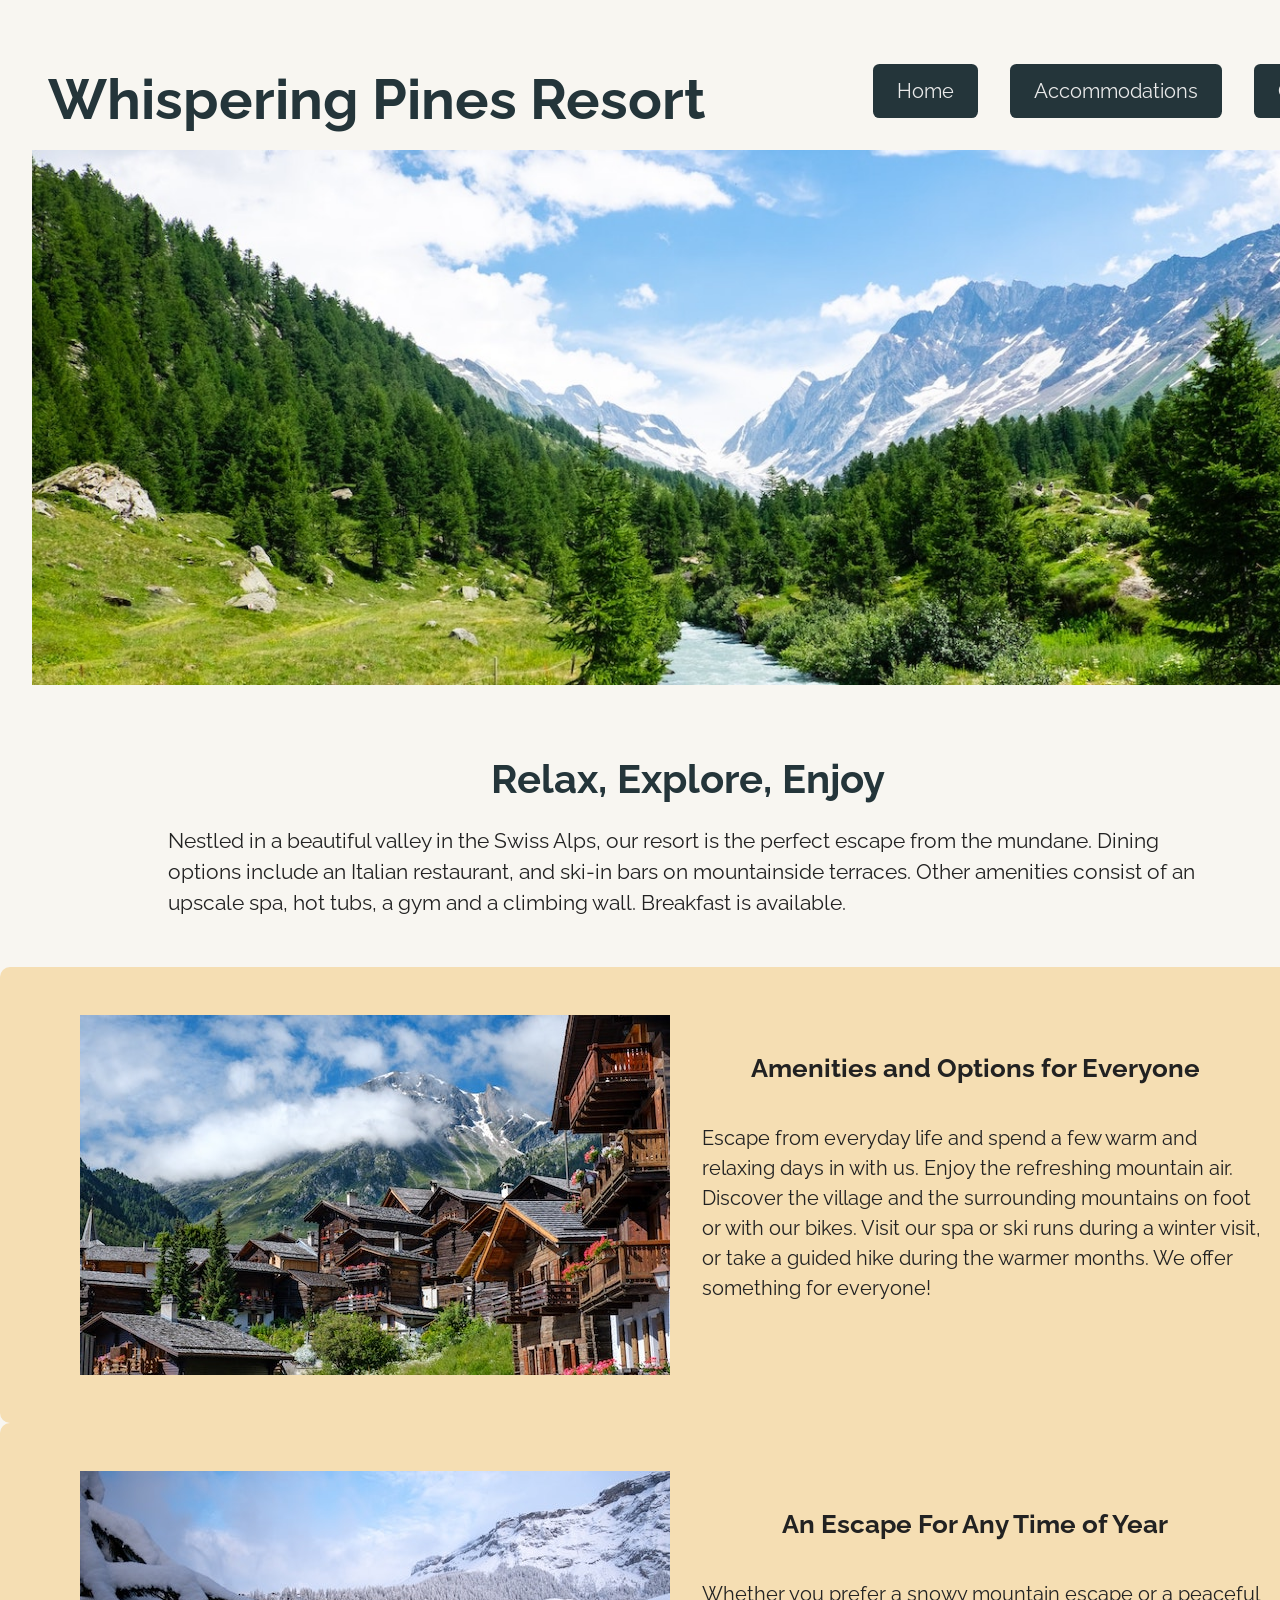
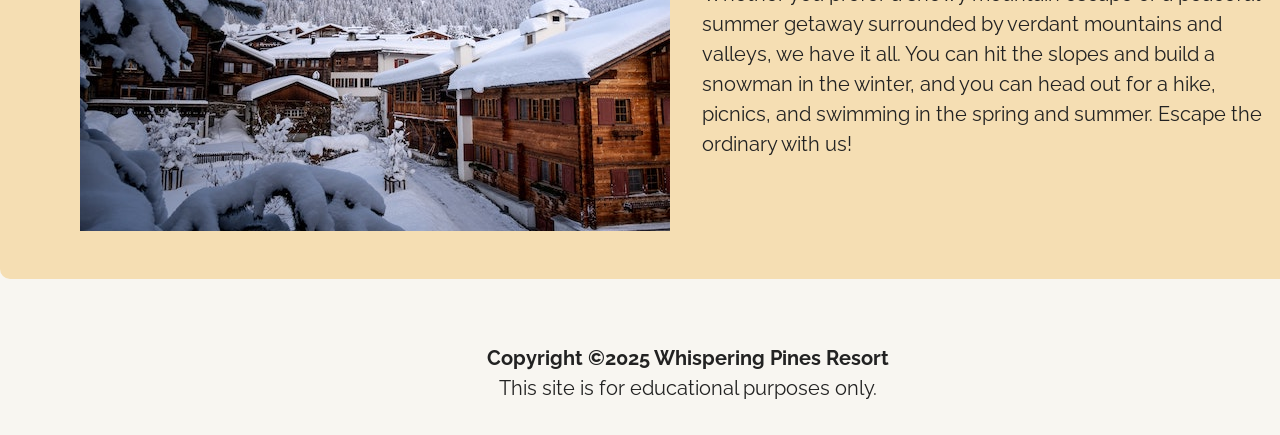
<file: index.html>
<!DOCTYPE html>
<html lang="en">
    <head>
        <meta charset="utf-8">
        <title>Whispering Pines Resort</title>
        <meta name="author" content="Victoria Morrison">
        <meta name="description" content="Visit our beautiful resort nestled in the Swiss Alps">

        <link rel="icon" href="images/tree-icon.png" type="image/x-icon">

        

        <!-- Fonts -->

        <link rel="preconnect" href="https://fonts.googleapis.com">
        <link rel="preconnect" href="https://fonts.gstatic.com" crossorigin>
        <link href="https://fonts.googleapis.com/css2?family=Raleway:ital,wght@0,100..900;1,100..900&display=swap" rel="stylesheet">

        <link rel="stylesheet" href="styles.css">
    </head>

    <body>
        <header>
            <div class="titlenav">
                <h1><a href="#">Whispering Pines Resort</a></h1>
                <nav>
                    <ul>
                        <li><a href="index.html">Home</a></li>
                        <li><a href="#">Accommodations</a></li>
                        <li><a href="contact.html">Contact</a></li>
                    </ul>
                </nav>
            </div>
            <img src="images/swiss-valley.jpg" height="560" width="1440" alt="Image of a green valley full of pine trees surrounded by snowy mountains">
        </header>

        <main>
            <section id="info">
                
                    <h2>Relax, Explore, Enjoy</h2>
                    <p>Nestled in a beautiful valley in the Swiss Alps, our resort is the perfect escape from the mundane. Dining options include an Italian restaurant, and ski-in bars on mountainside terraces. Other amenities consist of an upscale spa, hot tubs, a gym and a climbing wall. Breakfast is available.</p>
                

                    <section class="amenities">
                        <h3>Amenities and Options for Everyone</h3>
                        <img src="images/swiss-chalet.jpg" alt="a cluster of multi-story Swiss chalets in the mountains" width="590" height="360">
                        <p>Escape from everyday life and spend a few warm and relaxing days in with us. Enjoy the refreshing mountain air. Discover the village and the surrounding mountains on foot or with our bikes. Visit our spa or ski runs during a winter visit, or take a guided hike during the warmer months. We offer something for everyone!</p>
                    </section>

                    <section class="amenities">
                        <h3>An Escape For Any Time of Year</h3>
                        <img src="images/snowy-chalet.jpg" alt="wooden chalets in a valley with a thick layer of snow on the roof and surrounded by mountains" width="590" height="360">
                        <p>Whether you prefer a snowy mountain escape or a peaceful summer getaway surrounded by verdant mountains and valleys, we have it all. You can hit the slopes and build a snowman in the winter, and you can head out for a hike, picnics, and swimming in the spring and summer. Escape the ordinary with us!</p>
                    </section>

            </section>

        </main>
        <footer>
            <p>Copyright ©2025 Whispering Pines Resort</p>
            <p>This site is for educational purposes only.</p>
        </footer>
    </body>
</html>
</file>
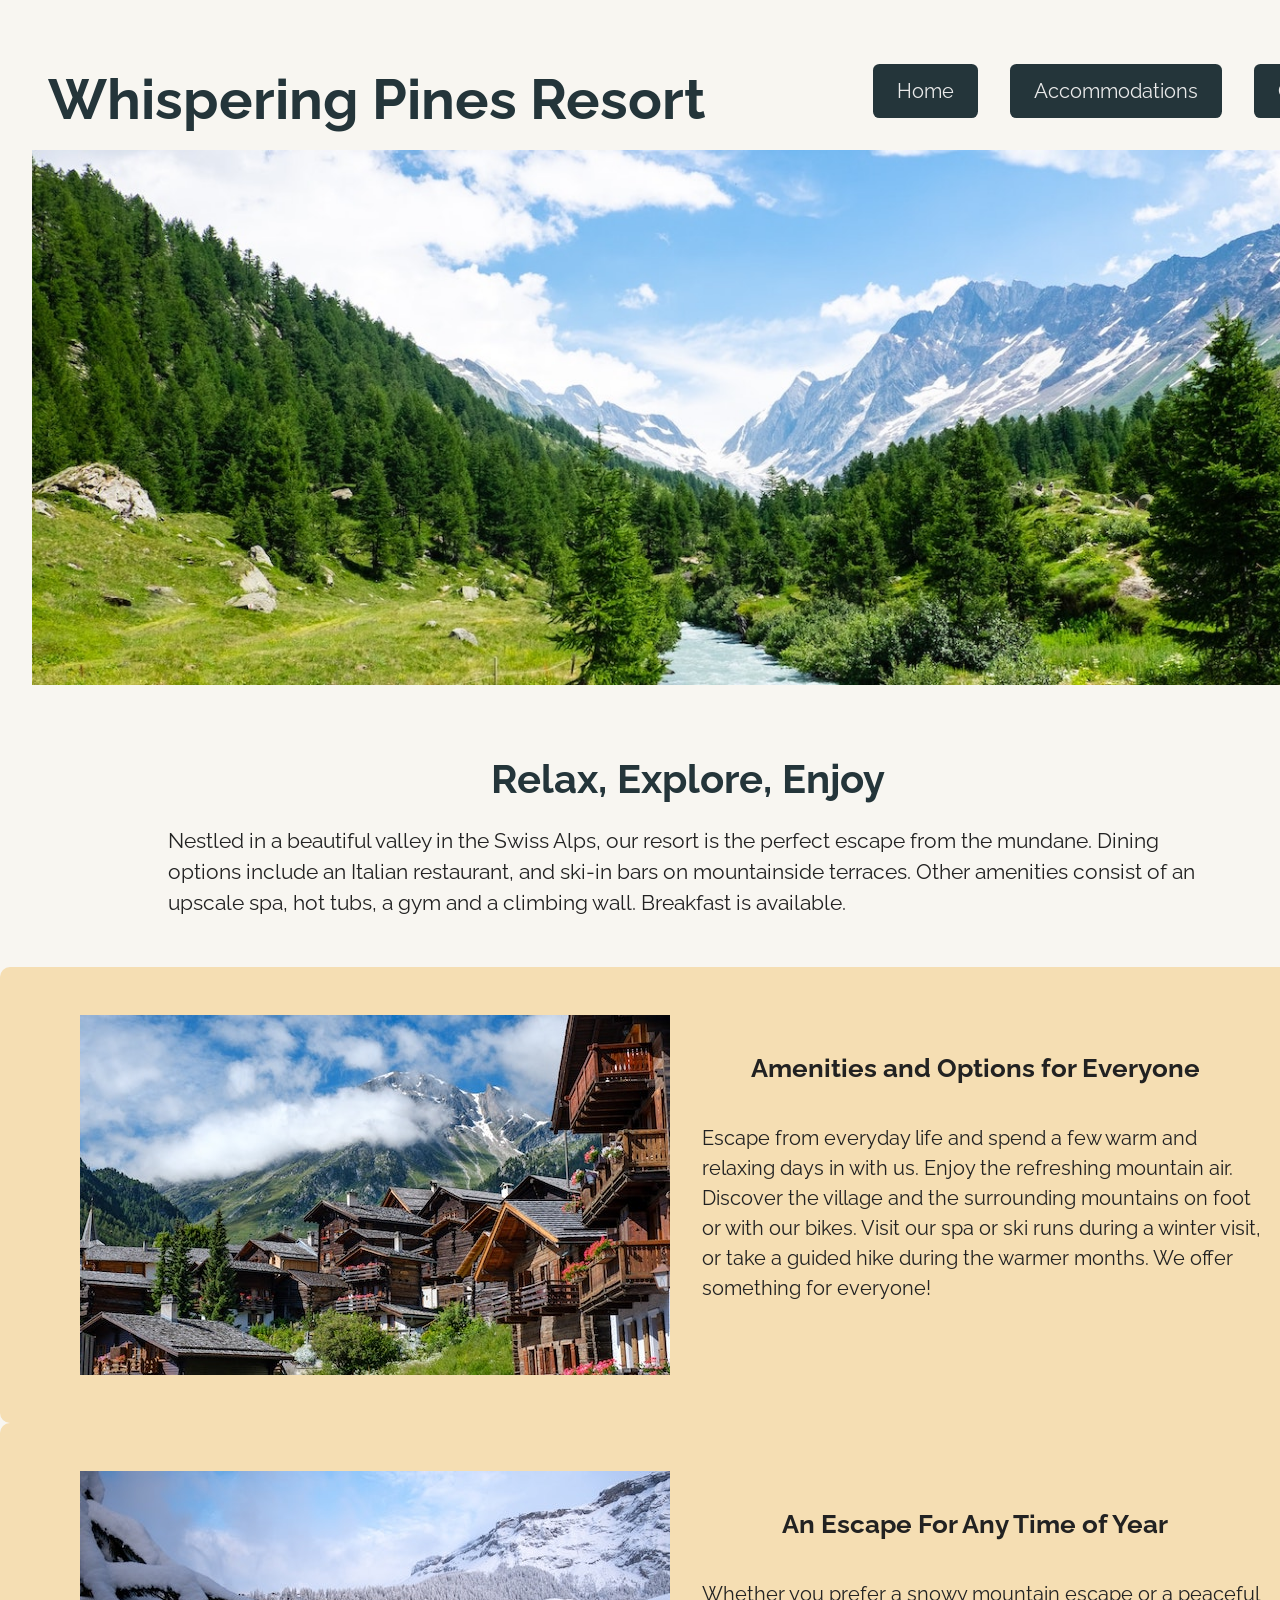
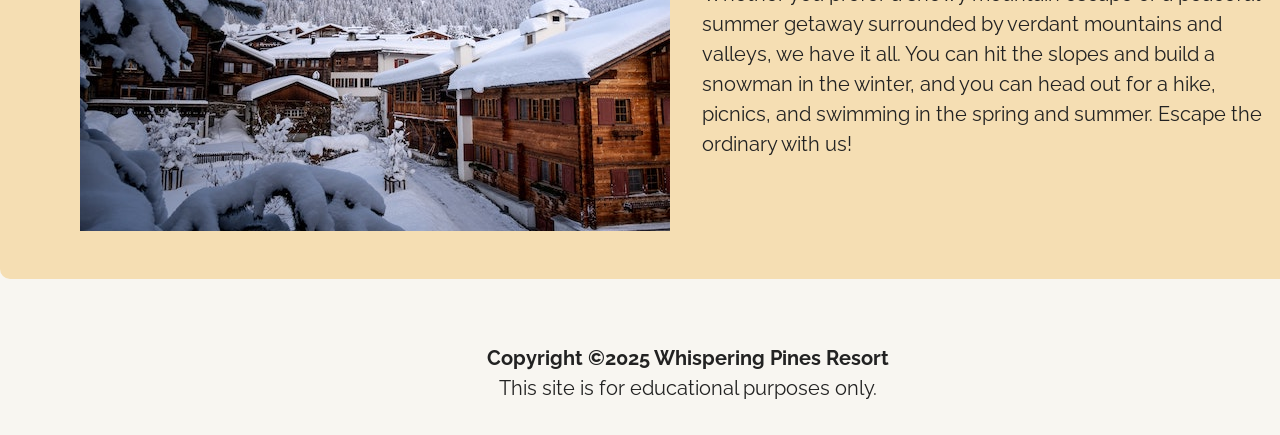
<file: final - Copy/index.html>
<!DOCTYPE html>
<html lang="en">
    <head>
        <meta charset="utf-8">
        <title>NAME Resort</title>
        <meta name="author" content="Victoria Morrison">
        <meta name="description" content="Visit our beautiful resort nestled in the Swiss Alps">

        <!-- <link rel="icon" href="" type="image/x-icon"> -->

        

        <!-- Fonts -->

        <link rel="preconnect" href="https://fonts.googleapis.com">
        <link rel="preconnect" href="https://fonts.gstatic.com" crossorigin>
        <link href="https://fonts.googleapis.com/css2?family=Raleway:ital,wght@0,100..900;1,100..900&display=swap" rel="stylesheet">

        <link rel="stylesheet" href="styles.css">
    </head>

    <body>
        <header>
            <div class="titlenav">
                <h1><a href="#">Whispering Pines Resort</a></h1>
                <nav>
                    <ul>
                        <li><a href="index.html">Home</a></li>
                        <li><a href="#">Accommodations</a></li>
                        <li><a href="contact.html">Contact</a></li>
                    </ul>
                </nav>
            </div>
            <img src="images/swiss-valley.jpg" height="560" width="1440" alt="Image of a green valley full of pine trees surrounded by snowy mountains">
        </header>

        <main>
            <section id="info">
                
                    <h2>Relax, Explore, Enjoy</h2>
                    <p>Nestled in a beautiful valley in the Swiss Alps, our resort is the perfect escape from the mundane. Dining options include an Italian restaurant, and ski-in bars on mountainside terraces. Other amenities consist of an upscale spa, hot tubs, a gym and a climbing wall. Breakfast is available.</p>
                

                    <section class="amenities">
                        <h3>Amenities and Options for Everyone</h3>
                        <img src="images/swiss-chalet.jpg" alt="a cluster of multi-story Swiss chalets in the mountains" width="590" height="360">
                        <p>Escape from everyday life and spend a few warm and relaxing days in with us. Enjoy the refreshing mountain air. Discover the village and the surrounding mountains on foot or with our bikes. Visit our spa or ski runs during a winter visit, or take a guided hike during the warmer months. We offer something for everyone!</p>
                    </section>

                    <section class="amenities">
                        <h3>An Escape For Any Time of Year</h3>
                        <img src="images/snowy-chalet.jpg" alt="wooden chalets in a valley with a thick layer of snow on the roof and surrounded by mountains" width="590" height="360">
                        <p>Whether you prefer a snowy mountain escape or a peaceful summer getaway surrounded by verdant mountains and valleys, we have it all. You can hit the slopes and build a snowman in the winter, and you can head out for a hike, picnics, and swimming in the spring and summer. Escape the ordinary with us!</p>
                    </section>

            </section>

        </main>
        <footer>
            <p>Copyright ©2025 Whispering Pines Resort</p>
            <p>This site is for educational purposes only.</p>
        </footer>
    </body>
</html>
</file>
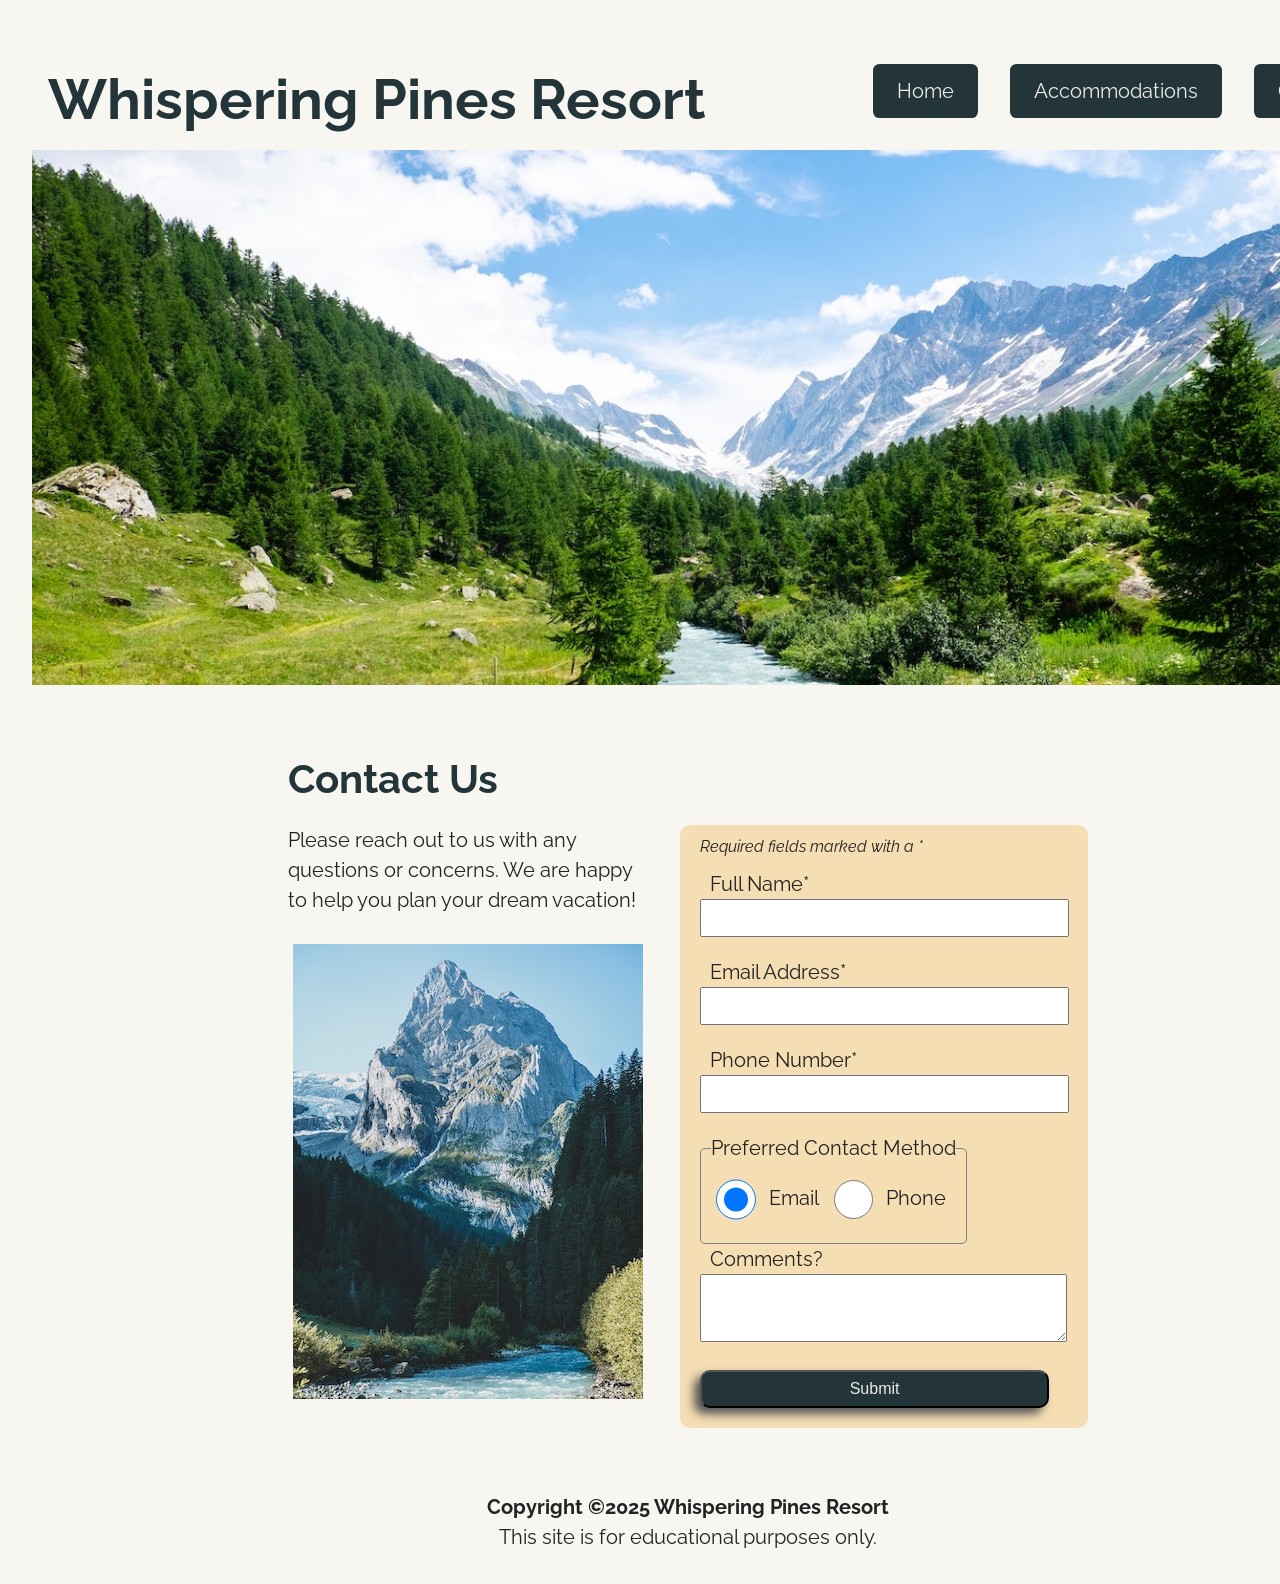
<file: contact.html>
<!DOCTYPE html>
<html lang="en">
    <head>
        <meta charset="utf-8">
        <title>Whispering Pines Resort</title>
        <meta name="author" content="Victoria Morrison">
        <meta name="description" content="Visit our beautiful resort nestled in the Swiss Alps">

        <link rel="icon" href="images/tree-icon.png" type="image/x-icon">

        <link rel="stylesheet" href="styles.css">

        <!-- Fonts -->

        <link rel="preconnect" href="https://fonts.googleapis.com">
        <link rel="preconnect" href="https://fonts.gstatic.com" crossorigin>
        <link href="https://fonts.googleapis.com/css2?family=Raleway:ital,wght@0,100..900;1,100..900&display=swap" rel="stylesheet">
    </head>

    <body>
        <header>
            <div class="titlenav">
                <h1><a href="index.html">Whispering Pines Resort</a></h1>
                <nav>
                    <ul>
                        <li><a href="index.html">Home</a></li>
                        <li><a href="#">Accommodations</a></li>
                        <li><a href="contact.html">Contact</a></li>
                    </ul>
                </nav>
            </div>
            <img src="images/swiss-valley.jpg" height="560" width="1440" alt="Image of a green valley full of pine trees surrounded by snowy mountains">
        </header>

        <main>
            <section id="form-info">
                <h2>Contact Us</h2>
                <p>Please reach out to us with any questions or concerns. We are happy to help you plan your dream vacation!</p>
                    
                <img src="images/swiss-peak.jpg" alt="tall, angular, snow-covered mountain peak overlooking a flowing river and lush pine trees" height="455" width="350">

                <div id="form">
                        <div><p>Required fields marked with a <span class="required">*</span></p></div>
                        <form action="https://wp.zybooks.com/form-viewer.php" method="POST" target="_blank">
                        
                        <label for="my-name">Full Name<span class="required">*</span></label>
                        <input type="text" name="my-name" id="my-name" required>

                        <label for="my-email">Email Address<span class="required">*</span></label>
			            <input type="email" name="my-email" id="my-email" required>

                        <label for="my-phone">Phone Number<span class="required">*</span></label>
			            <input type="tel" name="my-phone" id="my-phone">

                        <div> <fieldset id="pref">
                            <legend>Preferred Contact Method</legend>
                            
                                <input type="radio" name="contact-pref" id="pref-email" checked>
                                <label for="pref-email">Email</label>
                            
                                <input type="radio" name="contact-pref" id="pref-phone">
                                <label for="pref-phone">Phone</label>
                            
                        </fieldset>
                        </div>
                        <label id="comments">Comments?</label>
                        <textarea name="my-comments" id="my-comments"></textarea>
                        
                        <input type="submit" name="my-submit" id="my-submit" value="Submit">
                    </form>


                </div>
            </section>
        </main>
        <footer>
            <p>Copyright ©2025 Whispering Pines Resort</p>
            <p>This site is for educational purposes only.</p>
        </footer>
    </body>
</html>
</file>
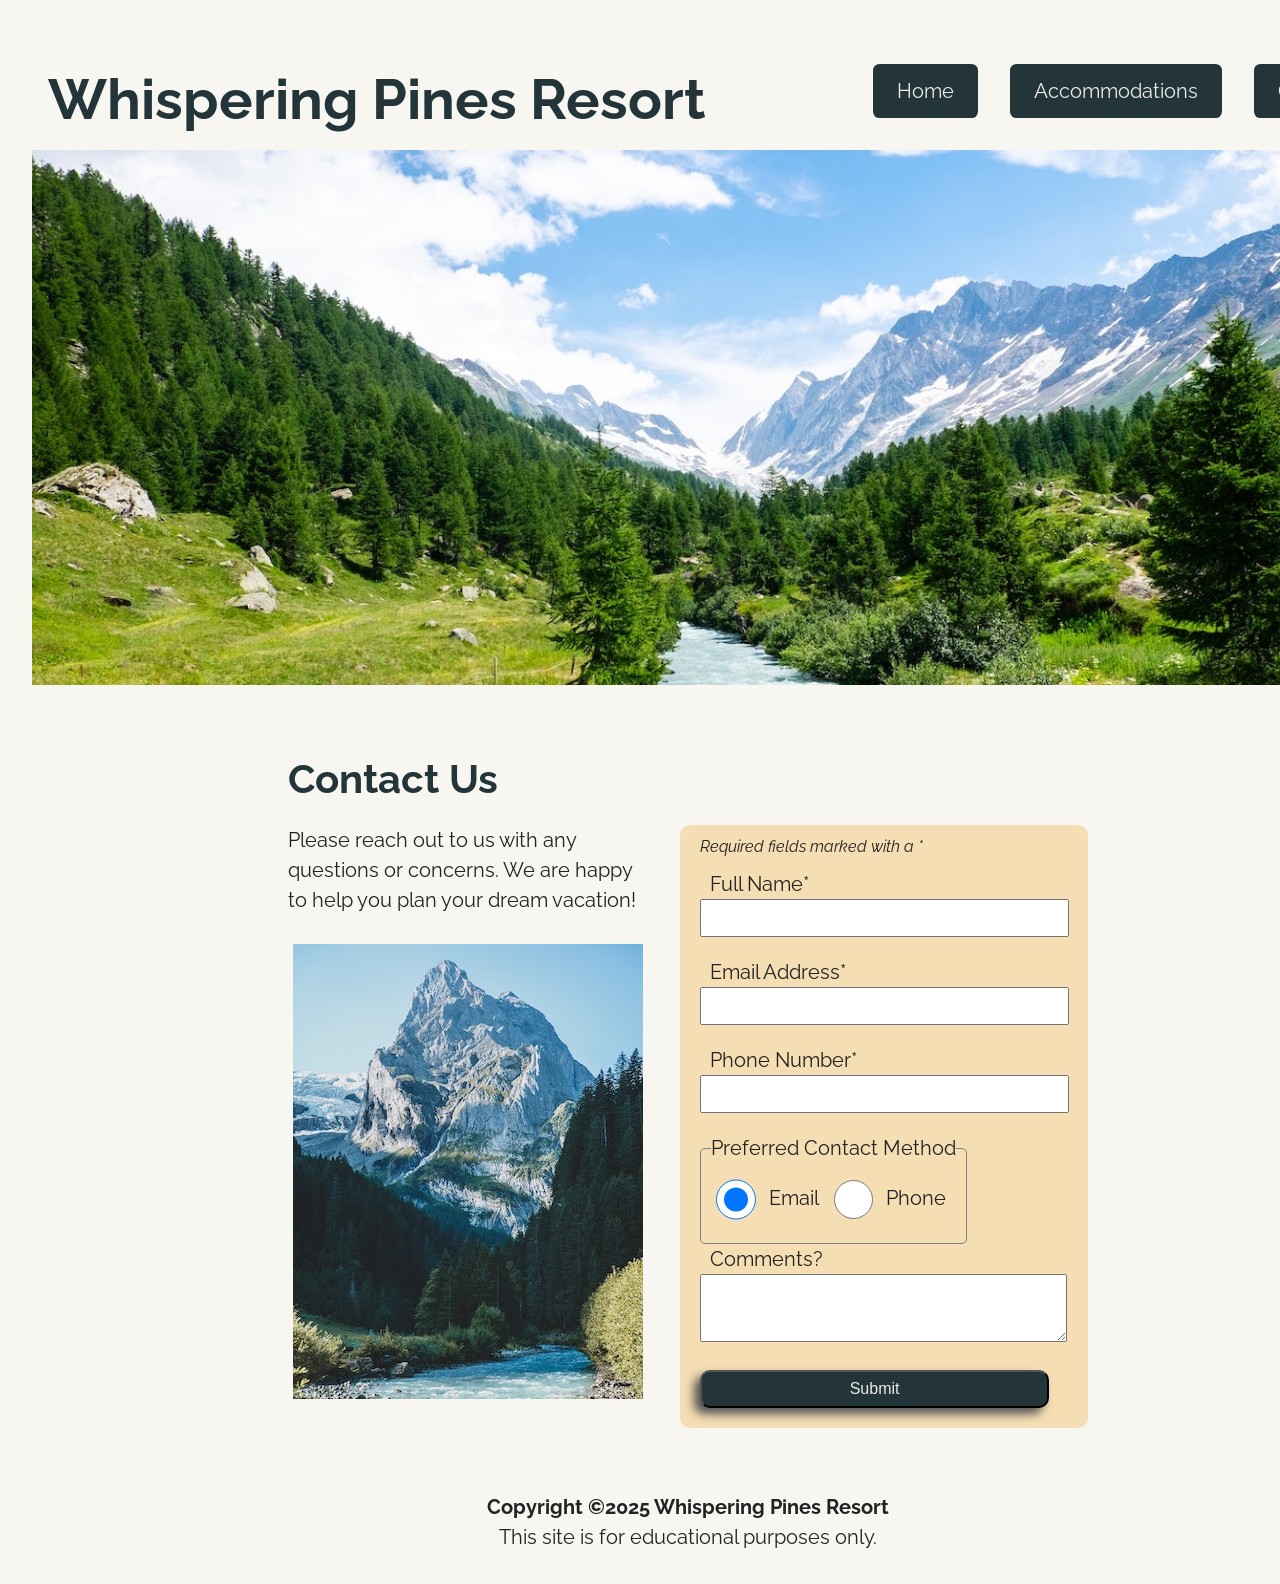
<file: final - Copy/contact.html>
<!DOCTYPE html>
<html lang="en">
    <head>
        <meta charset="utf-8">
        <title>NAME Resort</title>
        <meta name="author" content="Victoria Morrison">
        <meta name="description" content="Visit our beautiful resort nestled in the Swiss Alps">

        <!-- <link rel="icon" href="" type="image/x-icon"> -->

        <link rel="stylesheet" href="styles.css">

        <!-- Fonts -->

        <link rel="preconnect" href="https://fonts.googleapis.com">
        <link rel="preconnect" href="https://fonts.gstatic.com" crossorigin>
        <link href="https://fonts.googleapis.com/css2?family=Raleway:ital,wght@0,100..900;1,100..900&display=swap" rel="stylesheet">
    </head>

    <body>
        <header>
            <div class="titlenav">
                <h1><a href="index.html">Whispering Pines Resort</a></h1>
                <nav>
                    <ul>
                        <li><a href="index.html">Home</a></li>
                        <li><a href="#">Accommodations</a></li>
                        <li><a href="contact.html">Contact</a></li>
                    </ul>
                </nav>
            </div>
            <img src="images/swiss-valley.jpg" height="560" width="1440" alt="Image of a green valley full of pine trees surrounded by snowy mountains">
        </header>

        <main>
            <section id="form-info">
                <h2>Contact Us</h2>
                <p>Please reach out to us with any questions or concerns. We are happy to help you plan your dream vacation!</p>
                    
                <img src="images/swiss-peak.jpg" alt="tall, angular, snow-covered mountain peak overlooking a flowing river and lush pine trees" height="455" width="350">

                <div id="form">
                        <div><p>Required fields marked with a <span class="required">*</span></p></div>
                        <form action="https://wp.zybooks.com/form-viewer.php" method="POST" target="_blank">
                        
                        <label for="my-name">Full Name<span class="required">*</span></label>
                        <input type="text" name="my-name" id="my-name" required>

                        <label for="my-email">Email Address<span class="required">*</span></label>
			            <input type="email" name="my-email" id="my-email" required>

                        <label for="my-phone">Phone Number<span class="required">*</span></label>
			            <input type="tel" name="my-phone" id="my-phone">

                        <div> <fieldset id="pref">
                            <legend>Preferred Contact Method</legend>
                            
                                <input type="radio" name="contact-pref" id="pref-email" checked>
                                <label for="pref-email">Email</label>
                            
                                <input type="radio" name="contact-pref" id="pref-phone">
                                <label for="pref-phone">Phone</label>
                            
                        </fieldset>
                        </div>
                        <label id="comments">Comments?</label>
                        <textarea name="my-comments" id="my-comments"></textarea>
                        
                        <input type="submit" name="my-submit" id="my-submit" value="Submit">
                    </form>


                </div>
            </section>
        </main>
        <footer>
            <p>Copyright ©2025 Whispering Pines Resort</p>
            <p>This site is for educational purposes only.</p>
        </footer>
    </body>
</html>
</file>
<file: styles.css>
/* OBFUSCATED BY CSSOBFUSCATOR.COM at 2025/05/03 06:58:39 */
body,html{margin-left:0;}html,body{margin-bottom:0;}body,html{margin-right:0;}body,html{margin-top:0;}body,html{padding-left:0;}html,body{padding-bottom:0;}body,html{padding-right:0;}html,body{padding-top:0;}html{border-left-width:0;}html{border-bottom-width:0;}:root{--dk-teal:#24353a;}html{border-right-width:0;}html{border-top-width:0;}html{border-left-style:none;}html{border-bottom-style:none;}#my-submit{display:inline-block;}html{border-right-style:none;}html{border-top-style:none;}html{border-left-color:currentColor;}html{border-bottom-color:currentColor;}footer p:first-child{font-weight:bold;}html{border-right-color:currentColor;}html{border-top-color:currentColor;}html{border-image:none;}html{font-size:100%;}html{font:inherit;}#info > p{font-size:1.3rem;}body,html{vertical-align:baseline;}blockquote:before{content:"";}#info > p{max-width:80ch;}body{border-left-width:0;}body{border-bottom-width:0;}body{border-right-width:0;}body{border-top-width:0;}body{border-left-style:none;}body{border-bottom-style:none;}#my-submit{background-color:var(--dk-teal);}body{border-right-style:none;}body{border-top-style:none;}body{border-left-color:currentColor;}body{border-bottom-color:currentColor;}body{border-right-color:currentColor;}body{border-top-color:currentColor;}body{border-image:none;}body{font-size:100%;}body{font:inherit;}span,object,applet,div{margin-left:0;}span,applet,object,div{margin-bottom:0;}span,div,object,applet{margin-right:0;}div,span,object,applet{margin-top:0;}div,object,span,applet{padding-left:0;}object,div,span,applet{padding-bottom:0;}span,div,object,applet{padding-right:0;}span,applet,div,object{padding-top:0;}div{border-left-width:0;}div{border-bottom-width:0;}div{border-right-width:0;}div{border-top-width:0;}div{border-left-style:none;}div{border-bottom-style:none;}div{border-right-style:none;}div{border-top-style:none;}div{border-left-color:currentColor;}div{border-bottom-color:currentColor;}div{border-right-color:currentColor;}div{border-top-color:currentColor;}div{border-image:none;}div{font-size:100%;}div{font:inherit;}applet,object,span,div{vertical-align:baseline;}span{border-left-width:0;}span{border-bottom-width:0;}span{border-right-width:0;}span{border-top-width:0;}span{border-left-style:none;}span{border-bottom-style:none;}span{border-right-style:none;}span{border-top-style:none;}span{border-left-color:currentColor;}span{border-bottom-color:currentColor;}span{border-right-color:currentColor;}span{border-top-color:currentColor;}span{border-image:none;}span{font-size:100%;}span{font:inherit;}blockquote:before{content:none;}applet{border-left-width:0;}applet{border-bottom-width:0;}applet{border-right-width:0;}applet{border-top-width:0;}applet{border-left-style:none;}applet{border-bottom-style:none;}applet{border-right-style:none;}applet{border-top-style:none;}applet{border-left-color:currentColor;}applet{border-bottom-color:currentColor;}applet{border-right-color:currentColor;}applet{border-top-color:currentColor;}applet{border-image:none;}applet{font-size:100%;}applet{font:inherit;}nav li a{display:inline-block;}object{border-left-width:0;}object{border-bottom-width:0;}object{border-right-width:0;}object{border-top-width:0;}[class~=amenities] h3{grid-column:2/3;}#my-submit{color:var(--lt-gray);}object{border-left-style:none;}object{border-bottom-style:none;}object{border-right-style:none;}object{border-top-style:none;}object{border-left-color:currentColor;}object{border-bottom-color:currentColor;}object{border-right-color:currentColor;}object{border-top-color:currentColor;}blockquote:after{content:"";}object{border-image:none;}object{font-size:100%;}object{font:inherit;}iframe,h1{margin-left:0;}iframe,h1{margin-bottom:0;}h1,iframe{margin-right:0;}h1,iframe{margin-top:0;}iframe,h1{padding-left:0;}[class~=amenities] h3{padding-right:5rem;}h1,iframe{padding-bottom:0;}iframe,h1{padding-right:0;}blockquote:after{content:none;}iframe,h1{padding-top:0;}iframe{border-left-width:0;}iframe{border-bottom-width:0;}iframe{border-right-width:0;}iframe{border-top-width:0;}iframe{border-left-style:none;}iframe{border-bottom-style:none;}iframe{border-right-style:none;}iframe{border-top-style:none;}iframe{border-left-color:currentColor;}iframe{border-bottom-color:currentColor;}iframe{border-right-color:currentColor;}iframe{border-top-color:currentColor;}iframe{border-image:none;}iframe{font-size:100%;}iframe{font:inherit;}h1,iframe{vertical-align:baseline;}q:before{content:"";}h1{border-left-width:0;}h1{border-bottom-width:0;}h1{border-right-width:0;}h1{border-top-width:0;}h1{border-left-style:none;}h1{border-bottom-style:none;}h1{border-right-style:none;}h1{border-top-style:none;}h1{border-left-color:currentColor;}h1{border-bottom-color:currentColor;}h1{border-right-color:currentColor;}h1{border-top-color:currentColor;}h1{border-image:none;}h1{font-size:100%;}h1 a:hover{filter:var(--filter-shadow-sm);}h1{font:inherit;}#my-submit:hover{background-color:var(--lt-teal);}h2,h3{margin-left:0;}h3,h2{margin-bottom:0;}h2,h3{margin-right:0;}nav li a{background-color:var(--dk-teal);}h2,h3{margin-top:0;}h2,h3{padding-left:0;}h2,h3{padding-bottom:0;}h2,h3{padding-right:0;}h3,h2{padding-top:0;}h2{border-left-width:0;}h2{border-bottom-width:0;}h2{border-right-width:0;}h2{border-top-width:0;}h2{border-left-style:none;}h2{border-bottom-style:none;}h2{border-right-style:none;}h2{border-top-style:none;}h2{border-left-color:currentColor;}h2{border-bottom-color:currentColor;}h2{border-right-color:currentColor;}h2{border-top-color:currentColor;}h2{border-image:none;}h2{font-size:100%;}#my-submit{text-decoration:none;}h2{font:inherit;}h3,h2{vertical-align:baseline;}#my-submit{padding-left:1.5rem;}h3{border-left-width:0;}h3{border-bottom-width:0;}h3{border-right-width:0;}#my-submit{padding-bottom:.75rem;}h3{border-top-width:0;}h3{border-left-style:none;}h3{border-bottom-style:none;}h3{border-right-style:none;}h3{border-top-style:none;}h3{border-left-color:currentColor;}h3{border-bottom-color:currentColor;}h3{border-right-color:currentColor;}h3{border-top-color:currentColor;}h3{border-image:none;}h3{font-size:100%;}q:before{content:none;}h3{font:inherit;}h5,h4{margin-left:0;}:root{--lt-teal:#5a8193;}h5,h4{margin-bottom:0;}h4,h5{margin-right:0;}h4,h5{margin-top:0;}h4,h5{padding-left:0;}h5,h4{padding-bottom:0;}h5,h4{padding-right:0;}h5,h4{padding-top:0;}h4{border-left-width:0;}h4{border-bottom-width:0;}h4{border-right-width:0;}h4{border-top-width:0;}h4{border-left-style:none;}h4{border-bottom-style:none;}q:after{content:"";}h4{border-right-style:none;}h4{border-top-style:none;}h4{border-left-color:currentColor;}h4{border-bottom-color:currentColor;}h4{border-right-color:currentColor;}h4{border-top-color:currentColor;}h4{border-image:none;}h4{font-size:100%;}h4{font:inherit;}h4,h5{vertical-align:baseline;}#info > p{margin-left:auto;}h5{border-left-width:0;}h5{border-bottom-width:0;}q:after{content:none;}h5{border-right-width:0;}h5{border-top-width:0;}h5{border-left-style:none;}h5{border-bottom-style:none;}h5{border-right-style:none;}h5{border-top-style:none;}h5{border-left-color:currentColor;}h5{border-bottom-color:currentColor;}h5{border-right-color:currentColor;}h5{border-top-color:currentColor;}h5{border-image:none;}h5{font-size:100%;}#my-submit{padding-right:1.5rem;}h5{font:inherit;}p,h6{margin-left:0;}#info > p,blockquote,h6,p{margin-bottom:0;}p,h6{margin-right:0;}h6,p{margin-top:0;}h6,p{padding-left:0;}p,h6{padding-bottom:0;}p,h6{padding-right:0;}h6,p{padding-top:0;}h6{border-left-width:0;}h6{border-bottom-width:0;}h6{border-right-width:0;}h6{border-top-width:0;}h6{border-left-style:none;}h6{border-bottom-style:none;}h6{border-right-style:none;}h6{border-top-style:none;}h6{border-left-color:currentColor;}h6{border-bottom-color:currentColor;}h6{border-right-color:currentColor;}h6{border-top-color:currentColor;}h6{border-image:none;}h6{font-size:100%;}h6{font:inherit;}[class~=amenities] h3{margin-right:2rem;}h6,p{vertical-align:baseline;}p{border-left-width:0;}p{border-bottom-width:0;}p{border-right-width:0;}p{border-top-width:0;}p{border-left-style:none;}p{border-bottom-style:none;}p{border-right-style:none;}p{border-top-style:none;}p{border-left-color:currentColor;}p{border-bottom-color:currentColor;}p{border-right-color:currentColor;}p{border-top-color:currentColor;}p{border-image:none;}p{font-size:100%;}p{font:inherit;}pre,blockquote{margin-left:0;}#info > p{margin-right:auto;}pre,blockquote{margin-right:0;}blockquote,pre{margin-top:0;}pre,blockquote{padding-left:0;}blockquote,pre{padding-bottom:0;}blockquote,pre{padding-right:0;}pre,blockquote{padding-top:0;}blockquote{border-left-width:0;}blockquote{border-bottom-width:0;}blockquote{border-right-width:0;}h1 a{font-size:3.5rem;}blockquote{border-top-width:0;}blockquote{border-left-style:none;}blockquote{border-bottom-style:none;}blockquote{border-right-style:none;}blockquote{border-top-style:none;}blockquote{border-left-color:currentColor;}:root{--tan:#9fa184;}blockquote{border-bottom-color:currentColor;}blockquote{border-right-color:currentColor;}blockquote{border-top-color:currentColor;}blockquote{border-image:none;}blockquote{font-size:100%;}blockquote{font:inherit;}blockquote,pre{vertical-align:baseline;}a,pre{margin-bottom:0;}#my-submit{padding-top:.75rem;}pre{border-left-width:0;}pre{border-bottom-width:0;}pre{border-right-width:0;}pre{border-top-width:0;}pre{border-left-style:none;}pre{border-bottom-style:none;}pre{border-right-style:none;}pre{border-top-style:none;}pre{border-left-color:currentColor;}pre{border-bottom-color:currentColor;}pre{border-right-color:currentColor;}pre{border-top-color:currentColor;}#my-submit{border-radius:.4rem;}pre{border-image:none;}pre{font-size:100%;}pre{font:inherit;}h1 a,h1 a:hover{color:var(--dk-teal);}a,abbr{margin-left:0;}a,abbr{margin-right:0;}a,acronym,#info > p,abbr{margin-top:0;}abbr,a{padding-left:0;}abbr,a{padding-bottom:0;}a,abbr{padding-right:0;}a,abbr{padding-top:0;}a{border-left-width:0;}a{border-bottom-width:0;}a{border-right-width:0;}a{border-top-width:0;}a{border-left-style:none;}a{border-bottom-style:none;}a{border-right-style:none;}a{border-top-style:none;}h1 a{font-weight:bold;}a{border-left-color:currentColor;}a{border-bottom-color:currentColor;}a{border-right-color:currentColor;}a{border-top-color:currentColor;}a{border-image:none;}a{font-size:100%;}a{font:inherit;}.amenities p{grid-column:2/3;}h1 a{padding-bottom:0;}a,abbr{vertical-align:baseline;}abbr,acronym{margin-bottom:0;}abbr{border-left-width:0;}abbr{border-bottom-width:0;}abbr{border-right-width:0;}abbr{border-top-width:0;}abbr{border-left-style:none;}#my-submit{transition:background-color .3s ease;}abbr{border-bottom-style:none;}:root{--lt-blue:#aecfde;}abbr{border-right-style:none;}:root{--powder:#7496ac;}abbr{border-top-style:none;}abbr{border-left-color:currentColor;}abbr{border-bottom-color:currentColor;}#my-submit{text-decoration:none;}abbr{border-right-color:currentColor;}abbr{border-top-color:currentColor;}#my-submit{background-color:var(--dk-teal);}abbr{border-image:none;}abbr{font-size:100%;}abbr{font:inherit;}address,acronym{margin-left:0;}nav a:hover{background-color:var(--lt-teal);}#my-submit{border-radius:.104166667in;}acronym,address{margin-right:0;}#my-submit{color:var(--lt-gray);}acronym,address{padding-left:0;}address,acronym{padding-bottom:0;}#info > p{padding-bottom:3rem;}address,acronym{padding-right:0;}address,acronym{padding-top:0;}acronym{border-left-width:0;}acronym{border-bottom-width:0;}acronym{border-right-width:0;}acronym{border-top-width:0;}acronym{border-left-style:none;}acronym{border-bottom-style:none;}acronym{border-right-style:none;}acronym{border-top-style:none;}acronym{border-left-color:currentColor;}acronym{border-bottom-color:currentColor;}acronym{border-right-color:currentColor;}acronym{border-top-color:currentColor;}acronym{border-image:none;}acronym{font-size:100%;}acronym{font:inherit;}acronym,address{vertical-align:baseline;}address,big{margin-bottom:0;}:root{--white:#fff;}big,address{margin-top:0;}:root{--off-white:#f8f6f1;}address{border-left-width:0;}address{border-bottom-width:0;}address{border-right-width:0;}address{border-top-width:0;}address{border-left-style:none;}address{border-bottom-style:none;}address{border-right-style:none;}header img{display:block;}address{border-top-style:none;}.amenities p{padding-right:5rem;}address{border-left-color:currentColor;}address{border-bottom-color:currentColor;}address{border-right-color:currentColor;}address{border-top-color:currentColor;}address{border-image:none;}address{font-size:100%;}address{font:inherit;}big,cite{margin-left:0;}big,cite{margin-right:0;}cite,big{padding-left:0;}cite,big{padding-bottom:0;}header img{width:calc(1440px - 4rem);}cite,big{padding-right:0;}.amenities p{margin-right:2rem;}cite,big{padding-top:0;}nav li a{color:var(--lt-gray);}big{border-left-width:0;}big{border-bottom-width:0;}big{border-right-width:0;}big{border-top-width:0;}big{border-left-style:none;}big{border-bottom-style:none;}big{border-right-style:none;}#my-submit{transition:all 500ms;}big{border-top-style:none;}big{border-left-color:currentColor;}big{border-bottom-color:currentColor;}big{border-right-color:currentColor;}big{border-top-color:currentColor;}big{border-image:none;}big{font-size:100%;}big{font:inherit;}big,cite{vertical-align:baseline;}code,cite{margin-bottom:0;}cite,code{margin-top:0;}cite{border-left-width:0;}cite{border-bottom-width:0;}cite{border-right-width:0;}cite{border-top-width:0;}cite{border-left-style:none;}cite{border-bottom-style:none;}cite{border-right-style:none;}cite{border-top-style:none;}cite{border-left-color:currentColor;}cite{border-bottom-color:currentColor;}cite{border-right-color:currentColor;}cite{border-top-color:currentColor;}cite{border-image:none;}cite{font-size:100%;}cite{font:inherit;}#form-info{display:grid;}del,code{margin-left:0;}code,del{margin-right:0;}code,del{padding-left:0;}code,del{padding-bottom:0;}code,del{padding-right:0;}del,code{padding-top:0;}code{border-left-width:0;}code{border-bottom-width:0;}.amenities h3{display:flex;}code{border-right-width:0;}code{border-top-width:0;}code{border-left-style:none;}code{border-bottom-style:none;}code{border-right-style:none;}code{border-top-style:none;}header img{height:auto;}code{border-left-color:currentColor;}code{border-bottom-color:currentColor;}code{border-right-color:currentColor;}code{border-top-color:currentColor;}code{border-image:none;}code{font-size:100%;}code{font:inherit;}code,del{vertical-align:baseline;}del,dfn{margin-bottom:0;}dfn,del{margin-top:0;}del{border-left-width:0;}del{border-bottom-width:0;}del{border-right-width:0;}del{border-top-width:0;}del{border-left-style:none;}del{border-bottom-style:none;}#form-info h2{grid-column:1/2;}del{border-right-style:none;}del{border-top-style:none;}del{border-left-color:currentColor;}del{border-bottom-color:currentColor;}#form-info h2{grid-row:1/2;}del{border-right-color:currentColor;}del{border-top-color:currentColor;}del{border-image:none;}del{font-size:100%;}#form-info{grid-template-columns:auto auto;}del{font:inherit;}em,dfn{margin-left:0;}dfn,em{margin-right:0;}em,dfn{padding-left:0;}em,dfn{padding-bottom:0;}dfn,em{padding-right:0;}dfn,em{padding-top:0;}dfn{border-left-width:0;}dfn{border-bottom-width:0;}dfn{border-right-width:0;}dfn{border-top-width:0;}dfn{border-left-style:none;}dfn{border-bottom-style:none;}dfn{border-right-style:none;}dfn{border-top-style:none;}dfn{border-left-color:currentColor;}dfn{border-bottom-color:currentColor;}dfn{border-right-color:currentColor;}dfn{border-top-color:currentColor;}dfn{border-image:none;}dfn{font-size:100%;}dfn{font:inherit;}dfn,em{vertical-align:baseline;}nav ul{display:flex;}img,em{margin-bottom:0;}nav a:hover{box-shadow:var(--box-shadow-sm);}.amenities h3{align-items:center;}nav ul{gap:2rem;}img,em{margin-top:0;}#form-info{grid-template-rows:auto auto auto;}#form-info h2{align-items:start;}em{border-left-width:0;}#form-info h2{text-align:left;}em{border-bottom-width:0;}em{border-right-width:0;}em{border-top-width:0;}em{border-left-style:none;}em{border-bottom-style:none;}em{border-right-style:none;}em{border-top-style:none;}em{border-left-color:currentColor;}em{border-bottom-color:currentColor;}em{border-right-color:currentColor;}em{border-top-color:currentColor;}em{border-image:none;}em{font-size:100%;}em{font:inherit;}ins,img{margin-left:0;}ins,img{margin-right:0;}img,ins{padding-left:0;}img,ins{padding-bottom:0;}img,ins{padding-right:0;}ins,img{padding-top:0;}img{border-left-width:0;}img{border-bottom-width:0;}img{border-right-width:0;}img{border-top-width:0;}img{border-left-style:none;}img{border-bottom-style:none;}img{border-right-style:none;}img{border-top-style:none;}img{border-left-color:currentColor;}img{border-bottom-color:currentColor;}img{border-right-color:currentColor;}img{border-top-color:currentColor;}img{border-image:none;}img{font-size:100%;}img{font:inherit;}ins,img{vertical-align:baseline;}#form-info p{grid-column:1/2;}#form-info,q,kbd,ins{margin-bottom:0;}kbd,ins{margin-top:0;}ins{border-left-width:0;}ins{border-bottom-width:0;}ins{border-right-width:0;}ins{border-top-width:0;}ins{border-left-style:none;}ins{border-bottom-style:none;}ins{border-right-style:none;}ins{border-top-style:none;}#form-info{width:8.333333333in;}#form-info{margin-left:auto;}ins{border-left-color:currentColor;}ins{border-bottom-color:currentColor;}ins{border-right-color:currentColor;}ins{border-top-color:currentColor;}ins{border-image:none;}ins{font-size:100%;}ins{font:inherit;}kbd,q{margin-left:0;}q,kbd{margin-right:0;}q,kbd{padding-left:0;}kbd,q{padding-bottom:0;}#form-info p{grid-row:2/3;}kbd,q{padding-right:0;}q,kbd{padding-top:0;}kbd{border-left-width:0;}nav ul{list-style:none;}kbd{border-bottom-width:0;}kbd{border-right-width:0;}kbd{border-top-width:0;}kbd{border-left-style:none;}kbd{border-bottom-style:none;}kbd{border-right-style:none;}kbd{border-top-style:none;}kbd{border-left-color:currentColor;}kbd{border-bottom-color:currentColor;}kbd{border-right-color:currentColor;}kbd{border-top-color:currentColor;}kbd{border-image:none;}kbd{font-size:100%;}kbd{font:inherit;}q,kbd{vertical-align:baseline;}q,samp,#form-info,s{margin-top:0;}q{border-left-width:0;}q{border-bottom-width:0;}q{border-right-width:0;}q{border-top-width:0;}q{border-left-style:none;}q{border-bottom-style:none;}q{border-right-style:none;}q{border-top-style:none;}#form-info p{max-width:21.875pc;}q{border-left-color:currentColor;}q{border-bottom-color:currentColor;}nav ul{padding-left:1rem;}q{border-right-color:currentColor;}q{border-top-color:currentColor;}q{border-image:none;}q{font-size:100%;}q{font:inherit;}#form-info{margin-right:auto;}s,samp{margin-left:0;}#form-info img{grid-column:1/2;}nav ul{padding-bottom:1rem;}samp,s{margin-bottom:0;}#form-info img{grid-row:3/4;}s,samp{margin-right:0;}s,samp{padding-left:0;}s,samp{padding-bottom:0;}samp,s{padding-right:0;}s,samp{padding-top:0;}s{border-left-width:0;}s{border-bottom-width:0;}nav ul{padding-right:1rem;}s{border-right-width:0;}s{border-top-width:0;}s{border-left-style:none;}s{border-bottom-style:none;}s{border-right-style:none;}s{border-top-style:none;}#form-info{align-content:center;}s{border-left-color:currentColor;}s{border-bottom-color:currentColor;}#form-info{justify-content:space-evenly;}s{border-right-color:currentColor;}s{border-top-color:currentColor;}s{border-image:none;}s{font-size:100%;}s{font:inherit;}:root{--lt-gray:#eaeaea;}s,samp{vertical-align:baseline;}#form-info img{width:262.5pt;}#form-info{column-gap:1rem;}samp{border-left-width:0;}samp{border-bottom-width:0;}samp{border-right-width:0;}samp{border-top-width:0;}samp{border-left-style:none;}samp{border-bottom-style:none;}samp{border-right-style:none;}samp{border-top-style:none;}samp{border-left-color:currentColor;}samp{border-bottom-color:currentColor;}samp{border-right-color:currentColor;}samp{border-top-color:currentColor;}samp{border-image:none;}samp{font-size:100%;}samp{font:inherit;}small,strike{margin-left:0;}#form-info img{height:341.25pt;}small,strike{margin-bottom:0;}small,strike{margin-right:0;}small,strike{margin-top:0;}small,strike{padding-left:0;}small,strike{padding-bottom:0;}small,strike{padding-right:0;}small,strike{padding-top:0;}small{border-left-width:0;}small{border-bottom-width:0;}small{border-right-width:0;}.amenities h3{justify-content:center;}small{border-top-width:0;}small{border-left-style:none;}small{border-bottom-style:none;}small{border-right-style:none;}:root{--med-gray:#555;}small{border-top-style:none;}small{border-left-color:currentColor;}small{border-bottom-color:currentColor;}small{border-right-color:currentColor;}small{border-top-color:currentColor;}#form{gap:1rem 1.5rem;}small{border-image:none;}small{font-size:100%;}small{font:inherit;}small,strike{vertical-align:baseline;}#form-info img{padding-left:.052083333in;}strike{border-left-width:0;}strike{border-bottom-width:0;}strike{border-right-width:0;}strike{border-top-width:0;}[class~=amenities] p{display:flex;}strike{border-left-style:none;}strike{border-bottom-style:none;}strike{border-right-style:none;}#form{max-width:25pc;}strike{border-top-style:none;}strike{border-left-color:currentColor;}strike{border-bottom-color:currentColor;}strike{border-right-color:currentColor;}strike{border-top-color:currentColor;}strike{border-image:none;}strike{font-size:100%;}strike{font:inherit;}strong,sub{margin-left:0;}sub,strong{margin-bottom:0;}strong,sub{margin-right:0;}strong,sub{margin-top:0;}sub,strong{padding-left:0;}[class~=amenities] p{align-items:center;}sub,strong{padding-bottom:0;}sub,strong{padding-right:0;}strong,sub{padding-top:0;}strong{border-left-width:0;}strong{border-bottom-width:0;}strong{border-right-width:0;}strong{border-top-width:0;}strong{border-left-style:none;}#form{margin-left:1rem;}strong{border-bottom-style:none;}strong{border-right-style:none;}strong{border-top-style:none;}strong{border-left-color:currentColor;}strong{border-bottom-color:currentColor;}strong{border-right-color:currentColor;}strong{border-top-color:currentColor;}strong{border-image:none;}strong{font-size:100%;}strong{font:inherit;}:root{--dk-gray:#222;}strong,sup,sub,tt{vertical-align:baseline;}sub{border-left-width:0;}sub{border-bottom-width:0;}sub{border-right-width:0;}sub{border-top-width:0;}sub{border-left-style:none;}sub{border-bottom-style:none;}sub{border-right-style:none;}sub{border-top-style:none;}sub{border-left-color:currentColor;}sub{border-bottom-color:currentColor;}sub{border-right-color:currentColor;}sub{border-top-color:currentColor;}sub{border-image:none;}sub{font-size:100%;}sub{font:inherit;}tt,sup{margin-left:0;}tt,var,#form,sup{margin-bottom:0;}tt,sup{margin-right:0;}tt,sup{margin-top:0;}sup,tt{padding-left:0;}sup,tt{padding-bottom:0;}sup,tt{padding-right:0;}sup,tt{padding-top:0;}sup{border-left-width:0;}sup{border-bottom-width:0;}sup{border-right-width:0;}sup{border-top-width:0;}sup{border-left-style:none;}sup{border-bottom-style:none;}sup{border-right-style:none;}sup{border-top-style:none;}sup{border-left-color:currentColor;}sup{border-bottom-color:currentColor;}sup{border-right-color:currentColor;}sup{border-top-color:currentColor;}sup{border-image:none;}sup{font-size:100%;}sup{font:inherit;}#form-info img{padding-bottom:.052083333in;}tt{border-left-width:0;}tt{border-bottom-width:0;}tt{border-right-width:0;}tt{border-top-width:0;}tt{border-left-style:none;}tt{border-bottom-style:none;}tt{border-right-style:none;}tt{border-top-style:none;}tt{border-left-color:currentColor;}#form-info img{padding-right:.052083333in;}tt{border-bottom-color:currentColor;}tt{border-right-color:currentColor;}tt{border-top-color:currentColor;}tt{border-image:none;}tt{font-size:100%;}#form{margin-right:auto;}tt{font:inherit;}b,var{margin-left:0;}b,var{margin-right:0;}#form,var,u,b{margin-top:0;}var,b{padding-left:0;}b,var{padding-bottom:0;}b,var{padding-right:0;}[class~=amenities] p{justify-content:center;}var,b{padding-top:0;}var{border-left-width:0;}var{border-bottom-width:0;}var{border-right-width:0;}var{border-top-width:0;}var{border-left-style:none;}var{border-bottom-style:none;}var{border-right-style:none;}var{border-top-style:none;}var{border-left-color:currentColor;}var{border-bottom-color:currentColor;}:root{--body-fonts:Raleway,Arial,sans-serif;}var{border-right-color:currentColor;}var{border-top-color:currentColor;}var{border-image:none;}var{font-size:100%;}var{font:inherit;}var,b{vertical-align:baseline;}u,b{margin-bottom:0;}b{border-left-width:0;}b{border-bottom-width:0;}b{border-right-width:0;}b{border-top-width:0;}b{border-left-style:none;}b{border-bottom-style:none;}b{border-right-style:none;}b{border-top-style:none;}b{border-left-color:currentColor;}b{border-bottom-color:currentColor;}b{border-right-color:currentColor;}b{border-top-color:currentColor;}b{border-image:none;}b{font-size:100%;}b{font:inherit;}#form-info img{padding-top:.052083333in;}i,u{margin-left:0;}u,i{margin-right:0;}nav ul{padding-top:1rem;}i,u{padding-left:0;}i,u{padding-bottom:0;}u,i{padding-right:0;}i,u{padding-top:0;}u{border-left-width:0;}u{border-bottom-width:0;}u{border-right-width:0;}u{border-top-width:0;}u{border-left-style:none;}u{border-bottom-style:none;}u{border-right-style:none;}u{border-top-style:none;}u{border-left-color:currentColor;}u{border-bottom-color:currentColor;}u{border-right-color:currentColor;}:root{--box-shadow-sm:-3px .03125in .072916667in var(--med-gray);}u{border-top-color:currentColor;}u{border-image:none;}#form{background-color:wheat;}u{font-size:100%;}u{font:inherit;}u,i{vertical-align:baseline;}i,center{margin-bottom:0;}i,center{margin-top:0;}i{border-left-width:0;}#form-info div{grid-column:2/3;}i{border-bottom-width:0;}i{border-right-width:0;}i{border-top-width:0;}i{border-left-style:none;}i{border-bottom-style:none;}i{border-right-style:none;}nav li a{text-decoration:none;}i{border-top-style:none;}i{border-left-color:currentColor;}i{border-bottom-color:currentColor;}i{border-right-color:currentColor;}i{border-top-color:currentColor;}i{border-image:none;}i{font-size:100%;}i{font:inherit;}[class~=amenities] p{display:flex;}dl,center{margin-left:0;}center,dl{margin-right:0;}center,dl{padding-left:0;}dl,center{padding-bottom:0;}center,dl{padding-right:0;}dl,center{padding-top:0;}center{border-left-width:0;}center{border-bottom-width:0;}center{border-right-width:0;}center{border-top-width:0;}center{border-left-style:none;}nav ul{margin-left:1rem;}center{border-bottom-style:none;}center{border-right-style:none;}center{border-top-style:none;}center{border-left-color:currentColor;}center{border-bottom-color:currentColor;}center{border-right-color:currentColor;}center{border-top-color:currentColor;}center{border-image:none;}center{font-size:100%;}center{font:inherit;}dl,center{vertical-align:baseline;}dl,dt{margin-bottom:0;}[class~=amenities] p{align-items:baseline;}dl,dt{margin-top:0;}dl{border-left-width:0;}dl{border-bottom-width:0;}dl{border-right-width:0;}dl{border-top-width:0;}dl{border-left-style:none;}#form{padding-left:1.25pc;}dl{border-bottom-style:none;}:root{--box-shadow-lg:-.375pc 6px 10px var(--med-gray);}dl{border-right-style:none;}dl{border-top-style:none;}dl{border-left-color:currentColor;}#form-info div{grid-row:2/4;}dl{border-bottom-color:currentColor;}dl{border-right-color:currentColor;}[class~=amenities] p{justify-content:center;}dl{border-top-color:currentColor;}dl{border-image:none;}dl{font-size:100%;}dl{font:inherit;}dt,dd{margin-left:0;}dd,dt{margin-right:0;}dd,dt{padding-left:0;}dt,dd{padding-bottom:0;}dt,dd{padding-right:0;}dt,dd{padding-top:0;}dt{border-left-width:0;}dt{border-bottom-width:0;}dt{border-right-width:0;}#form p{padding-bottom:.104166667in;}dt{border-top-width:0;}dt{border-left-style:none;}dt{border-bottom-style:none;}dt{border-right-style:none;}dt{border-top-style:none;}dt{border-left-color:currentColor;}dt{border-bottom-color:currentColor;}dt{border-right-color:currentColor;}dt{border-top-color:currentColor;}#form{padding-bottom:15pt;}dt{border-image:none;}dt{font-size:100%;}dt{font:inherit;}ol,dd,ul,dt{vertical-align:baseline;}li,ul,dd,ol{margin-bottom:0;}li,ul,dd,ol{margin-top:0;}dd{border-left-width:0;}dd{border-bottom-width:0;}dd{border-right-width:0;}dd{border-top-width:0;}dd{border-left-style:none;}dd{border-bottom-style:none;}dd{border-right-style:none;}dd{border-top-style:none;}dd{border-left-color:currentColor;}dd{border-bottom-color:currentColor;}dd{border-right-color:currentColor;}dd{border-top-color:currentColor;}dd{border-image:none;}dd{font-size:100%;}dd{font:inherit;}ul,ol{margin-left:0;}ul,ol{margin-right:0;}ol,ul{padding-left:0;}ol,ul{padding-bottom:0;}li,ul,ol,#form{padding-right:0;}ol,ul{padding-top:0;}ol{border-left-width:0;}ol{border-bottom-width:0;}ol{border-right-width:0;}ol{border-top-width:0;}ol{border-left-style:none;}ol{border-bottom-style:none;}ol{border-right-style:none;}ol{border-top-style:none;}ol{border-left-color:currentColor;}ol{border-bottom-color:currentColor;}ol{border-right-color:currentColor;}ol{border-top-color:currentColor;}ol{border-image:none;}ol{font-size:100%;}ol{font:inherit;}#form{padding-top:7.5pt;}ul{border-left-width:0;}ul{border-bottom-width:0;}#form p{font-size:1rem;}ul{border-right-width:0;}ul{border-top-width:0;}ul{border-left-style:none;}ul{border-bottom-style:none;}ul{border-right-style:none;}ul{border-top-style:none;}ul{border-left-color:currentColor;}ul{border-bottom-color:currentColor;}ul{border-right-color:currentColor;}ul{border-top-color:currentColor;}ul{border-image:none;}ul{font-size:100%;}ul{font:inherit;}:root{--filter-shadow-sm:drop-shadow(-3px 3px 7px var(--lt-teal));}fieldset,li{margin-left:0;}fieldset,li{margin-right:0;}li,fieldset{padding-left:0;}fieldset,li{padding-bottom:0;}fieldset,li{padding-top:0;}li{border-left-width:0;}li{border-bottom-width:0;}li{border-right-width:0;}li{border-top-width:0;}li{border-left-style:none;}li{border-bottom-style:none;}li{border-right-style:none;}li{border-top-style:none;}li{border-left-color:currentColor;}:root{--filter-shadow-lg:drop-shadow(-6px 6px 10px var(--med-gray));}li{border-bottom-color:currentColor;}li{border-right-color:currentColor;}#form{color:var(--dk-gray);}li{border-top-color:currentColor;}li{border-image:none;}li{font-size:100%;}li{font:inherit;}li,fieldset{vertical-align:baseline;}fieldset,form{margin-bottom:0;}form,fieldset{margin-top:0;}form,fieldset{padding-right:0;}nav ul{margin-bottom:1rem;}fieldset{border-left-width:0;}fieldset{border-bottom-width:0;}fieldset{border-right-width:0;}fieldset{border-top-width:0;}fieldset{border-left-style:none;}fieldset{border-bottom-style:none;}fieldset{border-right-style:none;}fieldset{border-top-style:none;}fieldset{border-left-color:currentColor;}fieldset{border-bottom-color:currentColor;}fieldset{border-right-color:currentColor;}fieldset{border-top-color:currentColor;}fieldset{border-image:none;}fieldset{font-size:100%;}[class~=snow]{background-image:url("images/blue-snow.webp");}fieldset{font:inherit;}#form{border-radius:.625pc;}label,form{margin-left:0;}form,label{margin-right:0;}label,form{padding-left:0;}form,label{padding-bottom:0;}label,form{padding-top:0;}form{border-left-width:0;}form{border-bottom-width:0;}form{border-right-width:0;}form{border-top-width:0;}form{border-left-style:none;}nav ul{margin-right:1rem;}form{border-bottom-style:none;}form{border-right-style:none;}form{border-top-style:none;}form{border-left-color:currentColor;}form{border-bottom-color:currentColor;}form{border-right-color:currentColor;}form{border-top-color:currentColor;}#form{font-size:1.25rem;}form{border-image:none;}form{font-size:100%;}form{font:inherit;}form,label{vertical-align:baseline;}.titlenav{display:grid;}label,legend{margin-bottom:0;}legend,label{margin-top:0;}label,legend{padding-right:0;}label{border-left-width:0;}#pref{display:inline-flex;}label{border-bottom-width:0;}label{border-right-width:0;}label{border-top-width:0;}label{border-left-style:none;}label{border-bottom-style:none;}label{border-right-style:none;}label{border-top-style:none;}label{border-left-color:currentColor;}label{border-bottom-color:currentColor;}label{border-right-color:currentColor;}label{border-top-color:currentColor;}label{border-image:none;}label{font-size:100%;}label{font:inherit;}legend,table{margin-left:0;}legend,table{margin-right:0;}table,legend{padding-left:0;}table,legend{padding-bottom:0;}legend,table{padding-top:0;}legend{border-left-width:0;}[class~=amenities] p{padding-left:1rem;}legend{border-bottom-width:0;}legend{border-right-width:0;}legend{border-top-width:0;}legend{border-left-style:none;}legend{border-bottom-style:none;}legend{border-right-style:none;}legend{border-top-style:none;}legend{border-left-color:currentColor;}legend{border-bottom-color:currentColor;}.titlenav{grid-template-columns:3fr auto;}legend{border-right-color:currentColor;}legend{border-top-color:currentColor;}legend{border-image:none;}legend{font-size:100%;}legend{font:inherit;}legend,table{vertical-align:baseline;}#pref{padding-left:7.5pt;}table,caption{margin-bottom:0;}caption,table{margin-top:0;}table,caption{padding-right:0;}table{border-left-width:0;}table{border-bottom-width:0;}table{border-right-width:0;}table{border-top-width:0;}.amenities img{grid-column:1/2;}table{border-left-style:none;}table{border-bottom-style:none;}table{border-right-style:none;}table{border-top-style:none;}table{border-left-color:currentColor;}table{border-bottom-color:currentColor;}table{border-right-color:currentColor;}table{border-top-color:currentColor;}table{border-image:none;}table{font-size:100%;}table{font:inherit;}caption,tbody{margin-left:0;}caption,tbody{margin-right:0;}caption,tbody{padding-left:0;}caption,tbody{padding-bottom:0;}nav li a{padding-left:1.5rem;}caption,tbody{padding-top:0;}caption{border-left-width:0;}#pref{padding-bottom:.208333333in;}caption{border-bottom-width:0;}caption{border-right-width:0;}#pref{padding-right:7.5pt;}caption{border-top-width:0;}caption{border-left-style:none;}caption{border-bottom-style:none;}caption{border-right-style:none;}caption{border-top-style:none;}.titlenav{justify-content:space-around;}caption{border-left-color:currentColor;}caption{border-bottom-color:currentColor;}.amenities img{grid-row:1/3;}#pref{padding-top:7.5pt;}caption{border-right-color:currentColor;}caption{border-top-color:currentColor;}caption{border-image:none;}caption{font-size:100%;}caption{font:inherit;}tbody,caption{vertical-align:baseline;}tfoot,tbody{margin-bottom:0;}tbody,tfoot{margin-top:0;}tfoot,tbody{padding-right:0;}.amenities img{padding-left:5rem;}tbody{border-left-width:0;}tbody{border-bottom-width:0;}tbody{border-right-width:0;}tbody{border-top-width:0;}tbody{border-left-style:none;}tbody{border-bottom-style:none;}tbody{border-right-style:none;}nav ul{margin-top:1rem;}tbody{border-top-style:none;}tbody{border-left-color:currentColor;}tbody{border-bottom-color:currentColor;}tbody{border-right-color:currentColor;}tbody{border-top-color:currentColor;}tbody{border-image:none;}tbody{font-size:100%;}tbody{font:inherit;}thead,tfoot{margin-left:0;}#form p{font-style:italic;}tfoot,thead{margin-right:0;}thead,tfoot{padding-left:0;}tfoot,thead{padding-bottom:0;}tfoot,thead{padding-top:0;}tfoot{border-left-width:0;}tfoot{border-bottom-width:0;}tfoot{border-right-width:0;}tfoot{border-top-width:0;}tfoot{border-left-style:none;}tfoot{border-bottom-style:none;}.titlenav{align-items:center;}tfoot{border-right-style:none;}tfoot{border-top-style:none;}tfoot{border-left-color:currentColor;}tfoot{border-bottom-color:currentColor;}tfoot{border-right-color:currentColor;}tfoot{border-top-color:currentColor;}tfoot{border-image:none;}#pref{border-left-width:.75pt;}tfoot{font-size:100%;}tfoot{font:inherit;}tfoot,thead{vertical-align:baseline;}tr,thead{margin-bottom:0;}tr,thead{margin-top:0;}tr,thead{padding-right:0;}thead{border-left-width:0;}thead{border-bottom-width:0;}thead{border-right-width:0;}thead{border-top-width:0;}thead{border-left-style:none;}thead{border-bottom-style:none;}thead{border-right-style:none;}thead{border-top-style:none;}thead{border-left-color:currentColor;}nav li a{padding-bottom:.75rem;}thead{border-bottom-color:currentColor;}#form label{margin-left:.104166667in;}thead{border-right-color:currentColor;}thead{border-top-color:currentColor;}thead{border-image:none;}thead{font-size:100%;}thead{font:inherit;}tr,th{margin-left:0;}th,tr{margin-right:0;}th,td,[class~=amenities],tr{padding-left:0;}tr,th{padding-bottom:0;}th,tr{padding-top:0;}tr{border-left-width:0;}tr{border-bottom-width:0;}tr{border-right-width:0;}tr{border-top-width:0;}tr{border-left-style:none;}tr{border-bottom-style:none;}tr{border-right-style:none;}input[type="text"]{margin-bottom:.208333333in;}tr{border-top-style:none;}tr{border-left-color:currentColor;}tr{border-bottom-color:currentColor;}tr{border-right-color:currentColor;}tr{border-top-color:currentColor;}tr{border-image:none;}#pref{border-bottom-width:.75pt;}#pref{border-right-width:.75pt;}tr{font-size:100%;}tr{font:inherit;}th,tr{vertical-align:baseline;}td,th{margin-bottom:0;}#pref{border-top-width:.75pt;}th,td{margin-top:0;}#pref{border-left-style:solid;}th,td,[class~=amenities],article{padding-right:0;}th{border-left-width:0;}nav a{text-decoration:none;}th{border-bottom-width:0;}th{border-right-width:0;}.titlenav{border-radius:.5rem;}#pref{border-bottom-style:solid;}th{border-top-width:0;}th{border-left-style:none;}th{border-bottom-style:none;}th{border-right-style:none;}#pref{border-right-style:solid;}th{border-top-style:none;}th{border-left-color:currentColor;}th{border-bottom-color:currentColor;}th{border-right-color:currentColor;}th{border-top-color:currentColor;}th{border-image:none;}th{font-size:100%;}th{font:inherit;}td,article{margin-left:0;}[class~=amenities]{padding-bottom:3rem;}article,td{margin-right:0;}td,article{padding-bottom:0;}#pref{border-top-style:solid;}#my-submit:hover{box-shadow:var(--box-shadow-sm);}article,td{padding-top:0;}td{border-left-width:0;}td{border-bottom-width:0;}td{border-right-width:0;}td{border-top-width:0;}td{border-left-style:none;}td{border-bottom-style:none;}td{border-right-style:none;}td{border-top-style:none;}#my-submit:focus{outline:3px solid var(--lt-teal);}td{border-left-color:currentColor;}td{border-bottom-color:currentColor;}#pref{border-left-color:gray;}td{border-right-color:currentColor;}td{border-top-color:currentColor;}td{border-image:none;}nav li a{padding-right:1.5rem;}td{font-size:100%;}td{font:inherit;}article,td{vertical-align:baseline;}article,aside{margin-bottom:0;}[class~=amenities]{padding-top:3rem;}article,aside{margin-top:0;}aside,article{padding-left:0;}article{border-left-width:0;}article{border-bottom-width:0;}article{border-right-width:0;}article{border-top-width:0;}article{border-left-style:none;}article{border-bottom-style:none;}article{border-right-style:none;}article{border-top-style:none;}#form label{margin-bottom:.104166667in;}article{border-left-color:currentColor;}article{border-bottom-color:currentColor;}article{border-right-color:currentColor;}article{border-top-color:currentColor;}article{border-image:none;}article{font-size:100%;}article{font:inherit;}aside,canvas{margin-left:0;}canvas,aside{margin-right:0;}aside,canvas{padding-bottom:0;}canvas,aside{padding-right:0;}aside,canvas{padding-top:0;}#pref{border-bottom-color:gray;}aside{border-left-width:0;}aside{border-bottom-width:0;}aside{border-right-width:0;}aside{border-top-width:0;}aside{border-left-style:none;}#pref{border-right-color:gray;}aside{border-bottom-style:none;}aside{border-right-style:none;}aside{border-top-style:none;}aside{border-left-color:currentColor;}aside{border-bottom-color:currentColor;}aside{border-right-color:currentColor;}aside{border-top-color:currentColor;}aside{border-image:none;}aside{font-size:100%;}aside{font:inherit;}#form label{margin-right:.104166667in;}aside,canvas{vertical-align:baseline;}#pref{border-top-color:gray;}details,canvas{margin-bottom:0;}canvas,details{margin-top:0;}canvas,details{padding-left:0;}[class~=amenities]{display:grid;}canvas{border-left-width:0;}canvas{border-bottom-width:0;}canvas{border-right-width:0;}canvas{border-top-width:0;}canvas{border-left-style:none;}canvas{border-bottom-style:none;}canvas{border-right-style:none;}canvas{border-top-style:none;}canvas{border-left-color:currentColor;}canvas{border-bottom-color:currentColor;}canvas{border-right-color:currentColor;}canvas{border-top-color:currentColor;}[class~=amenities]{grid-template-columns:1fr 1.5fr;}#pref,canvas{border-image:none;}canvas{font-size:100%;}canvas{font:inherit;}details,embed{margin-left:0;}embed,details{margin-right:0;}#form label{margin-top:.104166667in;}details,embed{padding-bottom:0;}embed,details{padding-right:0;}details,embed{padding-top:0;}[class~=amenities]{grid-template-rows:30% 70%;}details{border-left-width:0;}details{border-bottom-width:0;}details{border-right-width:0;}details{border-top-width:0;}details{border-left-style:none;}details{border-bottom-style:none;}details{border-right-style:none;}details{border-top-style:none;}details{border-left-color:currentColor;}details{border-bottom-color:currentColor;}details{border-right-color:currentColor;}details{border-top-color:currentColor;}details{border-image:none;}details{font-size:100%;}details{font:inherit;}embed,details{vertical-align:baseline;}figure,embed{margin-bottom:0;}embed,figure{margin-top:0;}embed,figure{padding-left:0;}embed{border-left-width:0;}embed{border-bottom-width:0;}embed{border-right-width:0;}input[type="tel"],input[type="email"]{margin-bottom:.208333333in;}embed{border-top-width:0;}embed{border-left-style:none;}embed{border-bottom-style:none;}embed{border-right-style:none;}embed{border-top-style:none;}embed{border-left-color:currentColor;}embed{border-bottom-color:currentColor;}embed{border-right-color:currentColor;}embed{border-top-color:currentColor;}embed{border-image:none;}embed{font-size:100%;}embed{font:inherit;}figure,footer,figcaption,header{margin-left:0;}header,figure,figcaption,footer{margin-right:0;}figcaption,header,footer,figure{padding-bottom:0;}header,figcaption,footer,figure{padding-right:0;}footer,header,figcaption,figure{padding-top:0;}figure{border-left-width:0;}figure{border-bottom-width:0;}figure{border-right-width:0;}figure{border-top-width:0;}figure{border-left-style:none;}figure{border-bottom-style:none;}figure{border-right-style:none;}figure{border-top-style:none;}figure{border-left-color:currentColor;}figure{border-bottom-color:currentColor;}figure{border-right-color:currentColor;}figure{border-top-color:currentColor;}figure{border-image:none;}figure{font-size:100%;}figure{font:inherit;}figure,figcaption{vertical-align:baseline;}footer,figcaption{margin-bottom:0;}footer,figcaption{margin-top:0;}figcaption,footer{padding-left:0;}figcaption{border-left-width:0;}figcaption{border-bottom-width:0;}figcaption{border-right-width:0;}figcaption{border-top-width:0;}figcaption{border-left-style:none;}figcaption{border-bottom-style:none;}figcaption{border-right-style:none;}figcaption{border-top-style:none;}figcaption{border-left-color:currentColor;}figcaption{border-bottom-color:currentColor;}figcaption{border-right-color:currentColor;}figcaption{border-top-color:currentColor;}figcaption{border-image:none;}figcaption{font-size:100%;}figcaption{font:inherit;}#pref{border-radius:.3125pc;}footer{border-left-width:0;}footer{border-bottom-width:0;}footer{border-right-width:0;}footer{border-top-width:0;}footer{border-left-style:none;}footer{border-bottom-style:none;}footer{border-right-style:none;}footer{border-top-style:none;}footer{border-left-color:currentColor;}footer{border-bottom-color:currentColor;}#form input{width:90%;}select:focus,input:focus{outline:.1875pc solid var(--dk-teal);}footer{border-right-color:currentColor;}footer{border-top-color:currentColor;}[class~=amenities]{gap:0 1rem;}footer{border-image:none;}footer{font-size:100%;}footer{font:inherit;}footer,header{vertical-align:baseline;}hgroup,header{margin-bottom:0;}hgroup,header{margin-top:0;}header,hgroup{padding-left:0;}#my-submit,nav a{background-color:var(--dk-teal);}header{border-left-width:0;}header{border-bottom-width:0;}header{border-right-width:0;}header{border-top-width:0;}header{border-left-style:none;}header{border-bottom-style:none;}header{border-right-style:none;}header{border-top-style:none;}#my-submit{color:var(--lt-gray);}#my-submit,#my-submit{text-decoration:none;}header{border-left-color:currentColor;}[class~=amenities]{align-content:space-evenly;}header{border-bottom-color:currentColor;}header{border-right-color:currentColor;}header{border-top-color:currentColor;}header{border-image:none;}header{font-size:100%;}header{font:inherit;}hgroup,menu{margin-left:0;}menu,hgroup{margin-right:0;}[class~=amenities]{background-color:wheat;}hgroup,menu{padding-bottom:0;}hgroup,menu{padding-right:0;}menu,hgroup{padding-top:0;}hgroup{border-left-width:0;}hgroup{border-bottom-width:0;}hgroup{border-right-width:0;}hgroup{border-top-width:0;}hgroup{border-left-style:none;}nav a{border-radius:.104166667in;}hgroup{border-bottom-style:none;}hgroup{border-right-style:none;}nav li a{padding-top:.75rem;}hgroup{border-top-style:none;}hgroup{border-left-color:currentColor;}hgroup{border-bottom-color:currentColor;}hgroup{border-right-color:currentColor;}hgroup{border-top-color:currentColor;}hgroup{border-image:none;}#my-submit{padding-left:1rem;}hgroup{font-size:100%;}hgroup{font:inherit;}hgroup,menu{vertical-align:baseline;}textarea:focus{outline:.1875pc solid var(--dk-teal);}nav,menu{margin-bottom:0;}nav,menu{margin-top:0;}nav,menu{padding-left:0;}menu{border-left-width:0;}menu{border-bottom-width:0;}menu{border-right-width:0;}menu{border-top-width:0;}menu{border-left-style:none;}menu{border-bottom-style:none;}menu{border-right-style:none;}menu{border-top-style:none;}#form input{padding-left:.5rem;}menu{border-left-color:currentColor;}menu{border-bottom-color:currentColor;}menu{border-right-color:currentColor;}menu{border-top-color:currentColor;}menu{border-image:none;}menu{font-size:100%;}menu{font:inherit;}nav,output{margin-left:0;}nav,output{margin-right:0;}#form input,#my-submit{padding-bottom:.5rem;}#form input{padding-right:.5rem;}output,nav{padding-bottom:0;}nav,output{padding-right:0;}nav,output{padding-top:0;}nav{border-left-width:0;}#my-submit{padding-right:1rem;}nav{border-bottom-width:0;}nav{border-right-width:0;}nav{border-top-width:0;}nav{border-left-style:none;}nav{border-bottom-style:none;}nav{border-right-style:none;}nav{border-top-style:none;}nav{border-left-color:currentColor;}nav{border-bottom-color:currentColor;}nav{border-right-color:currentColor;}nav{border-top-color:currentColor;}nav{border-image:none;}nav li a,#my-submit{border-radius:.4rem;}#my-submit,#form input{padding-top:.5rem;}nav{font-size:100%;}nav{font:inherit;}nav,output{vertical-align:baseline;}ruby,output{margin-bottom:0;}output,ruby{margin-top:0;}output,ruby{padding-left:0;}output{border-left-width:0;}output{border-bottom-width:0;}output{border-right-width:0;}output{border-top-width:0;}output{border-left-style:none;}output{border-bottom-style:none;}output{border-right-style:none;}#form input{font-size:1rem;}output{border-top-style:none;}output{border-left-color:currentColor;}output{border-bottom-color:currentColor;}output{border-right-color:currentColor;}output{border-top-color:currentColor;}output{border-image:none;}output{font-size:100%;}output{font:inherit;}section,ruby{margin-left:0;}section,ruby{margin-right:0;}#my-submit{border-radius:.104166667in;}#my-submit{cursor:pointer;}section,ruby{padding-bottom:0;}section,ruby{padding-right:0;}section,ruby{padding-top:0;}ruby{border-left-width:0;}ruby{border-bottom-width:0;}ruby{border-right-width:0;}ruby{border-top-width:0;}ruby{border-left-style:none;}ruby{border-bottom-style:none;}ruby{border-right-style:none;}ruby{border-top-style:none;}ruby{border-left-color:currentColor;}ruby{border-bottom-color:currentColor;}ruby{border-right-color:currentColor;}ruby{border-top-color:currentColor;}ruby{border-image:none;}ruby{font-size:100%;}ruby{font:inherit;}ruby,section{vertical-align:baseline;}section,summary{margin-bottom:0;}section,summary{margin-top:0;}summary,section{padding-left:0;}nav a{color:var(--lt-gray);}section{border-left-width:0;}section{border-bottom-width:0;}#my-submit{box-shadow:var(--box-shadow-lg);}section{border-right-width:0;}section{border-top-width:0;}section{border-left-style:none;}section{border-bottom-style:none;}section{border-right-style:none;}section{border-top-style:none;}section{border-left-color:currentColor;}section{border-bottom-color:currentColor;}section{border-right-color:currentColor;}section{border-top-color:currentColor;}section{border-image:none;}section{font-size:100%;}section{font:inherit;}time,summary,audio,mark{margin-left:0;}summary,mark,audio,time{margin-right:0;}mark,summary,time,audio{padding-bottom:0;}mark,audio,summary,time{padding-right:0;}time,mark,summary,audio{padding-top:0;}summary{border-left-width:0;}summary{border-bottom-width:0;}summary{border-right-width:0;}[class~=amenities]{border-radius:.104166667in;}summary{border-top-width:0;}summary{border-left-style:none;}summary{border-bottom-style:none;}summary{border-right-style:none;}summary{border-top-style:none;}summary{border-left-color:currentColor;}summary{border-bottom-color:currentColor;}summary{border-right-color:currentColor;}summary{border-top-color:currentColor;}summary{border-image:none;}summary{font-size:100%;}summary{font:inherit;}mark,audio,summary,time{vertical-align:baseline;}video,audio,mark,time{margin-bottom:0;}video,mark,time,audio{margin-top:0;}video,audio,mark,time{padding-left:0;}time{border-left-width:0;}time{border-bottom-width:0;}time{border-right-width:0;}time{border-top-width:0;}time{border-left-style:none;}time{border-bottom-style:none;}time{border-right-style:none;}time{border-top-style:none;}time{border-left-color:currentColor;}time{border-bottom-color:currentColor;}time{border-right-color:currentColor;}time{border-top-color:currentColor;}time{border-image:none;}time{font-size:100%;}time{font:inherit;}mark{border-left-width:0;}mark{border-bottom-width:0;}mark{border-right-width:0;}mark{border-top-width:0;}mark{border-left-style:none;}mark{border-bottom-style:none;}mark{border-right-style:none;}mark{border-top-style:none;}mark{border-left-color:currentColor;}mark{border-bottom-color:currentColor;}mark{border-right-color:currentColor;}#form textarea{width:90%;}mark{border-top-color:currentColor;}mark{border-image:none;}mark{font-size:100%;}mark{font:inherit;}audio{border-left-width:0;}audio{border-bottom-width:0;}audio{border-right-width:0;}audio{border-top-width:0;}audio{border-left-style:none;}audio{border-bottom-style:none;}audio{border-right-style:none;}audio{border-top-style:none;}audio{border-left-color:currentColor;}nav li a{transition:background-color .3s ease;}nav a{transition:all 500ms;}audio{border-bottom-color:currentColor;}audio{border-right-color:currentColor;}audio{border-top-color:currentColor;}audio{border-image:none;}audio{font-size:100%;}audio{font:inherit;}video{margin-left:0;}video{margin-right:0;}video{padding-bottom:0;}video{padding-right:0;}video{padding-top:0;}video{border-left-width:0;}video{border-bottom-width:0;}video{border-right-width:0;}video{border-top-width:0;}video{border-left-style:none;}video{border-bottom-style:none;}video{border-right-style:none;}video{border-top-style:none;}video{border-left-color:currentColor;}video{border-bottom-color:currentColor;}video{border-right-color:currentColor;}video{border-top-color:currentColor;}video{border-image:none;}video{font-size:100%;}video{font:inherit;}video{vertical-align:baseline;}hgroup,figure,footer,article,nav,details,section,aside,header,figcaption,menu{display:block;}body{line-height:1;}ul,ol{list-style:none;}q,blockquote{quotes:none;}table{border-collapse:collapse;}table{border-spacing:0;}header,footer,main{width:calc(1440px - 4rem);}main,footer,header{margin-left:auto;}footer,header,body,main{margin-bottom:0;}header,main,footer{margin-right:auto;}body,footer,header,main{margin-top:0;}header{padding-left:2rem;}header{padding-bottom:0;}header{padding-right:2rem;}main,header,footer,h2{padding-top:2rem;}#form textarea{padding-left:.5rem;}main{border-radius:.4rem;}main,footer,h2{padding-left:0;}footer,main{padding-bottom:2rem;}main,footer,h2{padding-right:0;}#form textarea{padding-bottom:.5rem;}h2,h3,footer{text-align:center;}body{line-height:1.5;}h2,h1,body,h3{font-family:var(--body-fonts);}body{font-size:1.25rem;}body{color:var(--dk-gray);}h3,body,h2{margin-left:0;}body,h3,h2{margin-right:0;}body{box-sizing:border-box;}body{scroll-behavior:smooth;}body{background-color:var(--off-white);}h1,h3,h2{font-weight:bold;}h1{font-size:3.5rem;}h2{font-size:2.5rem;}a,h2{padding-bottom:1rem;}h3,h2{margin-bottom:0;}h2,h3{margin-top:0;}h2{color:var(--dk-teal);}h3{font-size:1.6rem;}a{display:block;}a{padding-left:1rem;}a{padding-right:1rem;}a{padding-top:1rem;}a{color:var(--dk-gray);}a{text-decoration:none;}area,select{padding-left:.104166667in;}select,area{padding-bottom:.104166667in;}area,select{padding-right:.104166667in;}select,area{padding-top:.104166667in;}select,#form textarea,area{font-size:1rem;}select,area,textarea{margin-bottom:.208333333in;}select{border-left-width:.0625pc;}select{border-bottom-width:.0625pc;}select{border-right-width:.0625pc;}#form textarea{padding-right:.5rem;}select{border-top-width:.0625pc;}select{border-left-style:inset;}select{border-bottom-style:inset;}select{border-right-style:inset;}select{border-top-style:inset;}select{border-left-color:var(--dk-teal);}select{border-bottom-color:var(--dk-teal);}select{border-right-color:var(--dk-teal);}select{border-top-color:var(--dk-teal);}select{border-image:none;}area,select{background-color:var(--white);}area{border-left-width:.0625pc;}area{border-bottom-width:.0625pc;}area{border-right-width:.0625pc;}area{border-top-width:.0625pc;}area{border-left-style:inset;}area{border-bottom-style:inset;}area{border-right-style:inset;}#form textarea{padding-top:.5rem;}area{border-top-style:inset;}area{border-left-color:var(--dk-teal);}area{border-bottom-color:var(--dk-teal);}area{border-right-color:var(--dk-teal);}area{border-top-color:var(--dk-teal);}area{border-image:none;}#form textarea{resize:vertical;}#form textarea{min-height:50px;}
</file>
<file: final - Copy/styles.css>
/* OBFUSCATED BY CSSOBFUSCATOR.COM at 2025/05/03 06:58:39 */
body,html{margin-left:0;}html,body{margin-bottom:0;}body,html{margin-right:0;}body,html{margin-top:0;}body,html{padding-left:0;}html,body{padding-bottom:0;}body,html{padding-right:0;}html,body{padding-top:0;}html{border-left-width:0;}html{border-bottom-width:0;}:root{--dk-teal:#24353a;}html{border-right-width:0;}html{border-top-width:0;}html{border-left-style:none;}html{border-bottom-style:none;}#my-submit{display:inline-block;}html{border-right-style:none;}html{border-top-style:none;}html{border-left-color:currentColor;}html{border-bottom-color:currentColor;}footer p:first-child{font-weight:bold;}html{border-right-color:currentColor;}html{border-top-color:currentColor;}html{border-image:none;}html{font-size:100%;}html{font:inherit;}#info > p{font-size:1.3rem;}body,html{vertical-align:baseline;}blockquote:before{content:"";}#info > p{max-width:80ch;}body{border-left-width:0;}body{border-bottom-width:0;}body{border-right-width:0;}body{border-top-width:0;}body{border-left-style:none;}body{border-bottom-style:none;}#my-submit{background-color:var(--dk-teal);}body{border-right-style:none;}body{border-top-style:none;}body{border-left-color:currentColor;}body{border-bottom-color:currentColor;}body{border-right-color:currentColor;}body{border-top-color:currentColor;}body{border-image:none;}body{font-size:100%;}body{font:inherit;}span,object,applet,div{margin-left:0;}span,applet,object,div{margin-bottom:0;}span,div,object,applet{margin-right:0;}div,span,object,applet{margin-top:0;}div,object,span,applet{padding-left:0;}object,div,span,applet{padding-bottom:0;}span,div,object,applet{padding-right:0;}span,applet,div,object{padding-top:0;}div{border-left-width:0;}div{border-bottom-width:0;}div{border-right-width:0;}div{border-top-width:0;}div{border-left-style:none;}div{border-bottom-style:none;}div{border-right-style:none;}div{border-top-style:none;}div{border-left-color:currentColor;}div{border-bottom-color:currentColor;}div{border-right-color:currentColor;}div{border-top-color:currentColor;}div{border-image:none;}div{font-size:100%;}div{font:inherit;}applet,object,span,div{vertical-align:baseline;}span{border-left-width:0;}span{border-bottom-width:0;}span{border-right-width:0;}span{border-top-width:0;}span{border-left-style:none;}span{border-bottom-style:none;}span{border-right-style:none;}span{border-top-style:none;}span{border-left-color:currentColor;}span{border-bottom-color:currentColor;}span{border-right-color:currentColor;}span{border-top-color:currentColor;}span{border-image:none;}span{font-size:100%;}span{font:inherit;}blockquote:before{content:none;}applet{border-left-width:0;}applet{border-bottom-width:0;}applet{border-right-width:0;}applet{border-top-width:0;}applet{border-left-style:none;}applet{border-bottom-style:none;}applet{border-right-style:none;}applet{border-top-style:none;}applet{border-left-color:currentColor;}applet{border-bottom-color:currentColor;}applet{border-right-color:currentColor;}applet{border-top-color:currentColor;}applet{border-image:none;}applet{font-size:100%;}applet{font:inherit;}nav li a{display:inline-block;}object{border-left-width:0;}object{border-bottom-width:0;}object{border-right-width:0;}object{border-top-width:0;}[class~=amenities] h3{grid-column:2/3;}#my-submit{color:var(--lt-gray);}object{border-left-style:none;}object{border-bottom-style:none;}object{border-right-style:none;}object{border-top-style:none;}object{border-left-color:currentColor;}object{border-bottom-color:currentColor;}object{border-right-color:currentColor;}object{border-top-color:currentColor;}blockquote:after{content:"";}object{border-image:none;}object{font-size:100%;}object{font:inherit;}iframe,h1{margin-left:0;}iframe,h1{margin-bottom:0;}h1,iframe{margin-right:0;}h1,iframe{margin-top:0;}iframe,h1{padding-left:0;}[class~=amenities] h3{padding-right:5rem;}h1,iframe{padding-bottom:0;}iframe,h1{padding-right:0;}blockquote:after{content:none;}iframe,h1{padding-top:0;}iframe{border-left-width:0;}iframe{border-bottom-width:0;}iframe{border-right-width:0;}iframe{border-top-width:0;}iframe{border-left-style:none;}iframe{border-bottom-style:none;}iframe{border-right-style:none;}iframe{border-top-style:none;}iframe{border-left-color:currentColor;}iframe{border-bottom-color:currentColor;}iframe{border-right-color:currentColor;}iframe{border-top-color:currentColor;}iframe{border-image:none;}iframe{font-size:100%;}iframe{font:inherit;}h1,iframe{vertical-align:baseline;}q:before{content:"";}h1{border-left-width:0;}h1{border-bottom-width:0;}h1{border-right-width:0;}h1{border-top-width:0;}h1{border-left-style:none;}h1{border-bottom-style:none;}h1{border-right-style:none;}h1{border-top-style:none;}h1{border-left-color:currentColor;}h1{border-bottom-color:currentColor;}h1{border-right-color:currentColor;}h1{border-top-color:currentColor;}h1{border-image:none;}h1{font-size:100%;}h1 a:hover{filter:var(--filter-shadow-sm);}h1{font:inherit;}#my-submit:hover{background-color:var(--lt-teal);}h2,h3{margin-left:0;}h3,h2{margin-bottom:0;}h2,h3{margin-right:0;}nav li a{background-color:var(--dk-teal);}h2,h3{margin-top:0;}h2,h3{padding-left:0;}h2,h3{padding-bottom:0;}h2,h3{padding-right:0;}h3,h2{padding-top:0;}h2{border-left-width:0;}h2{border-bottom-width:0;}h2{border-right-width:0;}h2{border-top-width:0;}h2{border-left-style:none;}h2{border-bottom-style:none;}h2{border-right-style:none;}h2{border-top-style:none;}h2{border-left-color:currentColor;}h2{border-bottom-color:currentColor;}h2{border-right-color:currentColor;}h2{border-top-color:currentColor;}h2{border-image:none;}h2{font-size:100%;}#my-submit{text-decoration:none;}h2{font:inherit;}h3,h2{vertical-align:baseline;}#my-submit{padding-left:1.5rem;}h3{border-left-width:0;}h3{border-bottom-width:0;}h3{border-right-width:0;}#my-submit{padding-bottom:.75rem;}h3{border-top-width:0;}h3{border-left-style:none;}h3{border-bottom-style:none;}h3{border-right-style:none;}h3{border-top-style:none;}h3{border-left-color:currentColor;}h3{border-bottom-color:currentColor;}h3{border-right-color:currentColor;}h3{border-top-color:currentColor;}h3{border-image:none;}h3{font-size:100%;}q:before{content:none;}h3{font:inherit;}h5,h4{margin-left:0;}:root{--lt-teal:#5a8193;}h5,h4{margin-bottom:0;}h4,h5{margin-right:0;}h4,h5{margin-top:0;}h4,h5{padding-left:0;}h5,h4{padding-bottom:0;}h5,h4{padding-right:0;}h5,h4{padding-top:0;}h4{border-left-width:0;}h4{border-bottom-width:0;}h4{border-right-width:0;}h4{border-top-width:0;}h4{border-left-style:none;}h4{border-bottom-style:none;}q:after{content:"";}h4{border-right-style:none;}h4{border-top-style:none;}h4{border-left-color:currentColor;}h4{border-bottom-color:currentColor;}h4{border-right-color:currentColor;}h4{border-top-color:currentColor;}h4{border-image:none;}h4{font-size:100%;}h4{font:inherit;}h4,h5{vertical-align:baseline;}#info > p{margin-left:auto;}h5{border-left-width:0;}h5{border-bottom-width:0;}q:after{content:none;}h5{border-right-width:0;}h5{border-top-width:0;}h5{border-left-style:none;}h5{border-bottom-style:none;}h5{border-right-style:none;}h5{border-top-style:none;}h5{border-left-color:currentColor;}h5{border-bottom-color:currentColor;}h5{border-right-color:currentColor;}h5{border-top-color:currentColor;}h5{border-image:none;}h5{font-size:100%;}#my-submit{padding-right:1.5rem;}h5{font:inherit;}p,h6{margin-left:0;}#info > p,blockquote,h6,p{margin-bottom:0;}p,h6{margin-right:0;}h6,p{margin-top:0;}h6,p{padding-left:0;}p,h6{padding-bottom:0;}p,h6{padding-right:0;}h6,p{padding-top:0;}h6{border-left-width:0;}h6{border-bottom-width:0;}h6{border-right-width:0;}h6{border-top-width:0;}h6{border-left-style:none;}h6{border-bottom-style:none;}h6{border-right-style:none;}h6{border-top-style:none;}h6{border-left-color:currentColor;}h6{border-bottom-color:currentColor;}h6{border-right-color:currentColor;}h6{border-top-color:currentColor;}h6{border-image:none;}h6{font-size:100%;}h6{font:inherit;}[class~=amenities] h3{margin-right:2rem;}h6,p{vertical-align:baseline;}p{border-left-width:0;}p{border-bottom-width:0;}p{border-right-width:0;}p{border-top-width:0;}p{border-left-style:none;}p{border-bottom-style:none;}p{border-right-style:none;}p{border-top-style:none;}p{border-left-color:currentColor;}p{border-bottom-color:currentColor;}p{border-right-color:currentColor;}p{border-top-color:currentColor;}p{border-image:none;}p{font-size:100%;}p{font:inherit;}pre,blockquote{margin-left:0;}#info > p{margin-right:auto;}pre,blockquote{margin-right:0;}blockquote,pre{margin-top:0;}pre,blockquote{padding-left:0;}blockquote,pre{padding-bottom:0;}blockquote,pre{padding-right:0;}pre,blockquote{padding-top:0;}blockquote{border-left-width:0;}blockquote{border-bottom-width:0;}blockquote{border-right-width:0;}h1 a{font-size:3.5rem;}blockquote{border-top-width:0;}blockquote{border-left-style:none;}blockquote{border-bottom-style:none;}blockquote{border-right-style:none;}blockquote{border-top-style:none;}blockquote{border-left-color:currentColor;}:root{--tan:#9fa184;}blockquote{border-bottom-color:currentColor;}blockquote{border-right-color:currentColor;}blockquote{border-top-color:currentColor;}blockquote{border-image:none;}blockquote{font-size:100%;}blockquote{font:inherit;}blockquote,pre{vertical-align:baseline;}a,pre{margin-bottom:0;}#my-submit{padding-top:.75rem;}pre{border-left-width:0;}pre{border-bottom-width:0;}pre{border-right-width:0;}pre{border-top-width:0;}pre{border-left-style:none;}pre{border-bottom-style:none;}pre{border-right-style:none;}pre{border-top-style:none;}pre{border-left-color:currentColor;}pre{border-bottom-color:currentColor;}pre{border-right-color:currentColor;}pre{border-top-color:currentColor;}#my-submit{border-radius:.4rem;}pre{border-image:none;}pre{font-size:100%;}pre{font:inherit;}h1 a,h1 a:hover{color:var(--dk-teal);}a,abbr{margin-left:0;}a,abbr{margin-right:0;}a,acronym,#info > p,abbr{margin-top:0;}abbr,a{padding-left:0;}abbr,a{padding-bottom:0;}a,abbr{padding-right:0;}a,abbr{padding-top:0;}a{border-left-width:0;}a{border-bottom-width:0;}a{border-right-width:0;}a{border-top-width:0;}a{border-left-style:none;}a{border-bottom-style:none;}a{border-right-style:none;}a{border-top-style:none;}h1 a{font-weight:bold;}a{border-left-color:currentColor;}a{border-bottom-color:currentColor;}a{border-right-color:currentColor;}a{border-top-color:currentColor;}a{border-image:none;}a{font-size:100%;}a{font:inherit;}.amenities p{grid-column:2/3;}h1 a{padding-bottom:0;}a,abbr{vertical-align:baseline;}abbr,acronym{margin-bottom:0;}abbr{border-left-width:0;}abbr{border-bottom-width:0;}abbr{border-right-width:0;}abbr{border-top-width:0;}abbr{border-left-style:none;}#my-submit{transition:background-color .3s ease;}abbr{border-bottom-style:none;}:root{--lt-blue:#aecfde;}abbr{border-right-style:none;}:root{--powder:#7496ac;}abbr{border-top-style:none;}abbr{border-left-color:currentColor;}abbr{border-bottom-color:currentColor;}#my-submit{text-decoration:none;}abbr{border-right-color:currentColor;}abbr{border-top-color:currentColor;}#my-submit{background-color:var(--dk-teal);}abbr{border-image:none;}abbr{font-size:100%;}abbr{font:inherit;}address,acronym{margin-left:0;}nav a:hover{background-color:var(--lt-teal);}#my-submit{border-radius:.104166667in;}acronym,address{margin-right:0;}#my-submit{color:var(--lt-gray);}acronym,address{padding-left:0;}address,acronym{padding-bottom:0;}#info > p{padding-bottom:3rem;}address,acronym{padding-right:0;}address,acronym{padding-top:0;}acronym{border-left-width:0;}acronym{border-bottom-width:0;}acronym{border-right-width:0;}acronym{border-top-width:0;}acronym{border-left-style:none;}acronym{border-bottom-style:none;}acronym{border-right-style:none;}acronym{border-top-style:none;}acronym{border-left-color:currentColor;}acronym{border-bottom-color:currentColor;}acronym{border-right-color:currentColor;}acronym{border-top-color:currentColor;}acronym{border-image:none;}acronym{font-size:100%;}acronym{font:inherit;}acronym,address{vertical-align:baseline;}address,big{margin-bottom:0;}:root{--white:#fff;}big,address{margin-top:0;}:root{--off-white:#f8f6f1;}address{border-left-width:0;}address{border-bottom-width:0;}address{border-right-width:0;}address{border-top-width:0;}address{border-left-style:none;}address{border-bottom-style:none;}address{border-right-style:none;}header img{display:block;}address{border-top-style:none;}.amenities p{padding-right:5rem;}address{border-left-color:currentColor;}address{border-bottom-color:currentColor;}address{border-right-color:currentColor;}address{border-top-color:currentColor;}address{border-image:none;}address{font-size:100%;}address{font:inherit;}big,cite{margin-left:0;}big,cite{margin-right:0;}cite,big{padding-left:0;}cite,big{padding-bottom:0;}header img{width:calc(1440px - 4rem);}cite,big{padding-right:0;}.amenities p{margin-right:2rem;}cite,big{padding-top:0;}nav li a{color:var(--lt-gray);}big{border-left-width:0;}big{border-bottom-width:0;}big{border-right-width:0;}big{border-top-width:0;}big{border-left-style:none;}big{border-bottom-style:none;}big{border-right-style:none;}#my-submit{transition:all 500ms;}big{border-top-style:none;}big{border-left-color:currentColor;}big{border-bottom-color:currentColor;}big{border-right-color:currentColor;}big{border-top-color:currentColor;}big{border-image:none;}big{font-size:100%;}big{font:inherit;}big,cite{vertical-align:baseline;}code,cite{margin-bottom:0;}cite,code{margin-top:0;}cite{border-left-width:0;}cite{border-bottom-width:0;}cite{border-right-width:0;}cite{border-top-width:0;}cite{border-left-style:none;}cite{border-bottom-style:none;}cite{border-right-style:none;}cite{border-top-style:none;}cite{border-left-color:currentColor;}cite{border-bottom-color:currentColor;}cite{border-right-color:currentColor;}cite{border-top-color:currentColor;}cite{border-image:none;}cite{font-size:100%;}cite{font:inherit;}#form-info{display:grid;}del,code{margin-left:0;}code,del{margin-right:0;}code,del{padding-left:0;}code,del{padding-bottom:0;}code,del{padding-right:0;}del,code{padding-top:0;}code{border-left-width:0;}code{border-bottom-width:0;}.amenities h3{display:flex;}code{border-right-width:0;}code{border-top-width:0;}code{border-left-style:none;}code{border-bottom-style:none;}code{border-right-style:none;}code{border-top-style:none;}header img{height:auto;}code{border-left-color:currentColor;}code{border-bottom-color:currentColor;}code{border-right-color:currentColor;}code{border-top-color:currentColor;}code{border-image:none;}code{font-size:100%;}code{font:inherit;}code,del{vertical-align:baseline;}del,dfn{margin-bottom:0;}dfn,del{margin-top:0;}del{border-left-width:0;}del{border-bottom-width:0;}del{border-right-width:0;}del{border-top-width:0;}del{border-left-style:none;}del{border-bottom-style:none;}#form-info h2{grid-column:1/2;}del{border-right-style:none;}del{border-top-style:none;}del{border-left-color:currentColor;}del{border-bottom-color:currentColor;}#form-info h2{grid-row:1/2;}del{border-right-color:currentColor;}del{border-top-color:currentColor;}del{border-image:none;}del{font-size:100%;}#form-info{grid-template-columns:auto auto;}del{font:inherit;}em,dfn{margin-left:0;}dfn,em{margin-right:0;}em,dfn{padding-left:0;}em,dfn{padding-bottom:0;}dfn,em{padding-right:0;}dfn,em{padding-top:0;}dfn{border-left-width:0;}dfn{border-bottom-width:0;}dfn{border-right-width:0;}dfn{border-top-width:0;}dfn{border-left-style:none;}dfn{border-bottom-style:none;}dfn{border-right-style:none;}dfn{border-top-style:none;}dfn{border-left-color:currentColor;}dfn{border-bottom-color:currentColor;}dfn{border-right-color:currentColor;}dfn{border-top-color:currentColor;}dfn{border-image:none;}dfn{font-size:100%;}dfn{font:inherit;}dfn,em{vertical-align:baseline;}nav ul{display:flex;}img,em{margin-bottom:0;}nav a:hover{box-shadow:var(--box-shadow-sm);}.amenities h3{align-items:center;}nav ul{gap:2rem;}img,em{margin-top:0;}#form-info{grid-template-rows:auto auto auto;}#form-info h2{align-items:start;}em{border-left-width:0;}#form-info h2{text-align:left;}em{border-bottom-width:0;}em{border-right-width:0;}em{border-top-width:0;}em{border-left-style:none;}em{border-bottom-style:none;}em{border-right-style:none;}em{border-top-style:none;}em{border-left-color:currentColor;}em{border-bottom-color:currentColor;}em{border-right-color:currentColor;}em{border-top-color:currentColor;}em{border-image:none;}em{font-size:100%;}em{font:inherit;}ins,img{margin-left:0;}ins,img{margin-right:0;}img,ins{padding-left:0;}img,ins{padding-bottom:0;}img,ins{padding-right:0;}ins,img{padding-top:0;}img{border-left-width:0;}img{border-bottom-width:0;}img{border-right-width:0;}img{border-top-width:0;}img{border-left-style:none;}img{border-bottom-style:none;}img{border-right-style:none;}img{border-top-style:none;}img{border-left-color:currentColor;}img{border-bottom-color:currentColor;}img{border-right-color:currentColor;}img{border-top-color:currentColor;}img{border-image:none;}img{font-size:100%;}img{font:inherit;}ins,img{vertical-align:baseline;}#form-info p{grid-column:1/2;}#form-info,q,kbd,ins{margin-bottom:0;}kbd,ins{margin-top:0;}ins{border-left-width:0;}ins{border-bottom-width:0;}ins{border-right-width:0;}ins{border-top-width:0;}ins{border-left-style:none;}ins{border-bottom-style:none;}ins{border-right-style:none;}ins{border-top-style:none;}#form-info{width:8.333333333in;}#form-info{margin-left:auto;}ins{border-left-color:currentColor;}ins{border-bottom-color:currentColor;}ins{border-right-color:currentColor;}ins{border-top-color:currentColor;}ins{border-image:none;}ins{font-size:100%;}ins{font:inherit;}kbd,q{margin-left:0;}q,kbd{margin-right:0;}q,kbd{padding-left:0;}kbd,q{padding-bottom:0;}#form-info p{grid-row:2/3;}kbd,q{padding-right:0;}q,kbd{padding-top:0;}kbd{border-left-width:0;}nav ul{list-style:none;}kbd{border-bottom-width:0;}kbd{border-right-width:0;}kbd{border-top-width:0;}kbd{border-left-style:none;}kbd{border-bottom-style:none;}kbd{border-right-style:none;}kbd{border-top-style:none;}kbd{border-left-color:currentColor;}kbd{border-bottom-color:currentColor;}kbd{border-right-color:currentColor;}kbd{border-top-color:currentColor;}kbd{border-image:none;}kbd{font-size:100%;}kbd{font:inherit;}q,kbd{vertical-align:baseline;}q,samp,#form-info,s{margin-top:0;}q{border-left-width:0;}q{border-bottom-width:0;}q{border-right-width:0;}q{border-top-width:0;}q{border-left-style:none;}q{border-bottom-style:none;}q{border-right-style:none;}q{border-top-style:none;}#form-info p{max-width:21.875pc;}q{border-left-color:currentColor;}q{border-bottom-color:currentColor;}nav ul{padding-left:1rem;}q{border-right-color:currentColor;}q{border-top-color:currentColor;}q{border-image:none;}q{font-size:100%;}q{font:inherit;}#form-info{margin-right:auto;}s,samp{margin-left:0;}#form-info img{grid-column:1/2;}nav ul{padding-bottom:1rem;}samp,s{margin-bottom:0;}#form-info img{grid-row:3/4;}s,samp{margin-right:0;}s,samp{padding-left:0;}s,samp{padding-bottom:0;}samp,s{padding-right:0;}s,samp{padding-top:0;}s{border-left-width:0;}s{border-bottom-width:0;}nav ul{padding-right:1rem;}s{border-right-width:0;}s{border-top-width:0;}s{border-left-style:none;}s{border-bottom-style:none;}s{border-right-style:none;}s{border-top-style:none;}#form-info{align-content:center;}s{border-left-color:currentColor;}s{border-bottom-color:currentColor;}#form-info{justify-content:space-evenly;}s{border-right-color:currentColor;}s{border-top-color:currentColor;}s{border-image:none;}s{font-size:100%;}s{font:inherit;}:root{--lt-gray:#eaeaea;}s,samp{vertical-align:baseline;}#form-info img{width:262.5pt;}#form-info{column-gap:1rem;}samp{border-left-width:0;}samp{border-bottom-width:0;}samp{border-right-width:0;}samp{border-top-width:0;}samp{border-left-style:none;}samp{border-bottom-style:none;}samp{border-right-style:none;}samp{border-top-style:none;}samp{border-left-color:currentColor;}samp{border-bottom-color:currentColor;}samp{border-right-color:currentColor;}samp{border-top-color:currentColor;}samp{border-image:none;}samp{font-size:100%;}samp{font:inherit;}small,strike{margin-left:0;}#form-info img{height:341.25pt;}small,strike{margin-bottom:0;}small,strike{margin-right:0;}small,strike{margin-top:0;}small,strike{padding-left:0;}small,strike{padding-bottom:0;}small,strike{padding-right:0;}small,strike{padding-top:0;}small{border-left-width:0;}small{border-bottom-width:0;}small{border-right-width:0;}.amenities h3{justify-content:center;}small{border-top-width:0;}small{border-left-style:none;}small{border-bottom-style:none;}small{border-right-style:none;}:root{--med-gray:#555;}small{border-top-style:none;}small{border-left-color:currentColor;}small{border-bottom-color:currentColor;}small{border-right-color:currentColor;}small{border-top-color:currentColor;}#form{gap:1rem 1.5rem;}small{border-image:none;}small{font-size:100%;}small{font:inherit;}small,strike{vertical-align:baseline;}#form-info img{padding-left:.052083333in;}strike{border-left-width:0;}strike{border-bottom-width:0;}strike{border-right-width:0;}strike{border-top-width:0;}[class~=amenities] p{display:flex;}strike{border-left-style:none;}strike{border-bottom-style:none;}strike{border-right-style:none;}#form{max-width:25pc;}strike{border-top-style:none;}strike{border-left-color:currentColor;}strike{border-bottom-color:currentColor;}strike{border-right-color:currentColor;}strike{border-top-color:currentColor;}strike{border-image:none;}strike{font-size:100%;}strike{font:inherit;}strong,sub{margin-left:0;}sub,strong{margin-bottom:0;}strong,sub{margin-right:0;}strong,sub{margin-top:0;}sub,strong{padding-left:0;}[class~=amenities] p{align-items:center;}sub,strong{padding-bottom:0;}sub,strong{padding-right:0;}strong,sub{padding-top:0;}strong{border-left-width:0;}strong{border-bottom-width:0;}strong{border-right-width:0;}strong{border-top-width:0;}strong{border-left-style:none;}#form{margin-left:1rem;}strong{border-bottom-style:none;}strong{border-right-style:none;}strong{border-top-style:none;}strong{border-left-color:currentColor;}strong{border-bottom-color:currentColor;}strong{border-right-color:currentColor;}strong{border-top-color:currentColor;}strong{border-image:none;}strong{font-size:100%;}strong{font:inherit;}:root{--dk-gray:#222;}strong,sup,sub,tt{vertical-align:baseline;}sub{border-left-width:0;}sub{border-bottom-width:0;}sub{border-right-width:0;}sub{border-top-width:0;}sub{border-left-style:none;}sub{border-bottom-style:none;}sub{border-right-style:none;}sub{border-top-style:none;}sub{border-left-color:currentColor;}sub{border-bottom-color:currentColor;}sub{border-right-color:currentColor;}sub{border-top-color:currentColor;}sub{border-image:none;}sub{font-size:100%;}sub{font:inherit;}tt,sup{margin-left:0;}tt,var,#form,sup{margin-bottom:0;}tt,sup{margin-right:0;}tt,sup{margin-top:0;}sup,tt{padding-left:0;}sup,tt{padding-bottom:0;}sup,tt{padding-right:0;}sup,tt{padding-top:0;}sup{border-left-width:0;}sup{border-bottom-width:0;}sup{border-right-width:0;}sup{border-top-width:0;}sup{border-left-style:none;}sup{border-bottom-style:none;}sup{border-right-style:none;}sup{border-top-style:none;}sup{border-left-color:currentColor;}sup{border-bottom-color:currentColor;}sup{border-right-color:currentColor;}sup{border-top-color:currentColor;}sup{border-image:none;}sup{font-size:100%;}sup{font:inherit;}#form-info img{padding-bottom:.052083333in;}tt{border-left-width:0;}tt{border-bottom-width:0;}tt{border-right-width:0;}tt{border-top-width:0;}tt{border-left-style:none;}tt{border-bottom-style:none;}tt{border-right-style:none;}tt{border-top-style:none;}tt{border-left-color:currentColor;}#form-info img{padding-right:.052083333in;}tt{border-bottom-color:currentColor;}tt{border-right-color:currentColor;}tt{border-top-color:currentColor;}tt{border-image:none;}tt{font-size:100%;}#form{margin-right:auto;}tt{font:inherit;}b,var{margin-left:0;}b,var{margin-right:0;}#form,var,u,b{margin-top:0;}var,b{padding-left:0;}b,var{padding-bottom:0;}b,var{padding-right:0;}[class~=amenities] p{justify-content:center;}var,b{padding-top:0;}var{border-left-width:0;}var{border-bottom-width:0;}var{border-right-width:0;}var{border-top-width:0;}var{border-left-style:none;}var{border-bottom-style:none;}var{border-right-style:none;}var{border-top-style:none;}var{border-left-color:currentColor;}var{border-bottom-color:currentColor;}:root{--body-fonts:Raleway,Arial,sans-serif;}var{border-right-color:currentColor;}var{border-top-color:currentColor;}var{border-image:none;}var{font-size:100%;}var{font:inherit;}var,b{vertical-align:baseline;}u,b{margin-bottom:0;}b{border-left-width:0;}b{border-bottom-width:0;}b{border-right-width:0;}b{border-top-width:0;}b{border-left-style:none;}b{border-bottom-style:none;}b{border-right-style:none;}b{border-top-style:none;}b{border-left-color:currentColor;}b{border-bottom-color:currentColor;}b{border-right-color:currentColor;}b{border-top-color:currentColor;}b{border-image:none;}b{font-size:100%;}b{font:inherit;}#form-info img{padding-top:.052083333in;}i,u{margin-left:0;}u,i{margin-right:0;}nav ul{padding-top:1rem;}i,u{padding-left:0;}i,u{padding-bottom:0;}u,i{padding-right:0;}i,u{padding-top:0;}u{border-left-width:0;}u{border-bottom-width:0;}u{border-right-width:0;}u{border-top-width:0;}u{border-left-style:none;}u{border-bottom-style:none;}u{border-right-style:none;}u{border-top-style:none;}u{border-left-color:currentColor;}u{border-bottom-color:currentColor;}u{border-right-color:currentColor;}:root{--box-shadow-sm:-3px .03125in .072916667in var(--med-gray);}u{border-top-color:currentColor;}u{border-image:none;}#form{background-color:wheat;}u{font-size:100%;}u{font:inherit;}u,i{vertical-align:baseline;}i,center{margin-bottom:0;}i,center{margin-top:0;}i{border-left-width:0;}#form-info div{grid-column:2/3;}i{border-bottom-width:0;}i{border-right-width:0;}i{border-top-width:0;}i{border-left-style:none;}i{border-bottom-style:none;}i{border-right-style:none;}nav li a{text-decoration:none;}i{border-top-style:none;}i{border-left-color:currentColor;}i{border-bottom-color:currentColor;}i{border-right-color:currentColor;}i{border-top-color:currentColor;}i{border-image:none;}i{font-size:100%;}i{font:inherit;}[class~=amenities] p{display:flex;}dl,center{margin-left:0;}center,dl{margin-right:0;}center,dl{padding-left:0;}dl,center{padding-bottom:0;}center,dl{padding-right:0;}dl,center{padding-top:0;}center{border-left-width:0;}center{border-bottom-width:0;}center{border-right-width:0;}center{border-top-width:0;}center{border-left-style:none;}nav ul{margin-left:1rem;}center{border-bottom-style:none;}center{border-right-style:none;}center{border-top-style:none;}center{border-left-color:currentColor;}center{border-bottom-color:currentColor;}center{border-right-color:currentColor;}center{border-top-color:currentColor;}center{border-image:none;}center{font-size:100%;}center{font:inherit;}dl,center{vertical-align:baseline;}dl,dt{margin-bottom:0;}[class~=amenities] p{align-items:baseline;}dl,dt{margin-top:0;}dl{border-left-width:0;}dl{border-bottom-width:0;}dl{border-right-width:0;}dl{border-top-width:0;}dl{border-left-style:none;}#form{padding-left:1.25pc;}dl{border-bottom-style:none;}:root{--box-shadow-lg:-.375pc 6px 10px var(--med-gray);}dl{border-right-style:none;}dl{border-top-style:none;}dl{border-left-color:currentColor;}#form-info div{grid-row:2/4;}dl{border-bottom-color:currentColor;}dl{border-right-color:currentColor;}[class~=amenities] p{justify-content:center;}dl{border-top-color:currentColor;}dl{border-image:none;}dl{font-size:100%;}dl{font:inherit;}dt,dd{margin-left:0;}dd,dt{margin-right:0;}dd,dt{padding-left:0;}dt,dd{padding-bottom:0;}dt,dd{padding-right:0;}dt,dd{padding-top:0;}dt{border-left-width:0;}dt{border-bottom-width:0;}dt{border-right-width:0;}#form p{padding-bottom:.104166667in;}dt{border-top-width:0;}dt{border-left-style:none;}dt{border-bottom-style:none;}dt{border-right-style:none;}dt{border-top-style:none;}dt{border-left-color:currentColor;}dt{border-bottom-color:currentColor;}dt{border-right-color:currentColor;}dt{border-top-color:currentColor;}#form{padding-bottom:15pt;}dt{border-image:none;}dt{font-size:100%;}dt{font:inherit;}ol,dd,ul,dt{vertical-align:baseline;}li,ul,dd,ol{margin-bottom:0;}li,ul,dd,ol{margin-top:0;}dd{border-left-width:0;}dd{border-bottom-width:0;}dd{border-right-width:0;}dd{border-top-width:0;}dd{border-left-style:none;}dd{border-bottom-style:none;}dd{border-right-style:none;}dd{border-top-style:none;}dd{border-left-color:currentColor;}dd{border-bottom-color:currentColor;}dd{border-right-color:currentColor;}dd{border-top-color:currentColor;}dd{border-image:none;}dd{font-size:100%;}dd{font:inherit;}ul,ol{margin-left:0;}ul,ol{margin-right:0;}ol,ul{padding-left:0;}ol,ul{padding-bottom:0;}li,ul,ol,#form{padding-right:0;}ol,ul{padding-top:0;}ol{border-left-width:0;}ol{border-bottom-width:0;}ol{border-right-width:0;}ol{border-top-width:0;}ol{border-left-style:none;}ol{border-bottom-style:none;}ol{border-right-style:none;}ol{border-top-style:none;}ol{border-left-color:currentColor;}ol{border-bottom-color:currentColor;}ol{border-right-color:currentColor;}ol{border-top-color:currentColor;}ol{border-image:none;}ol{font-size:100%;}ol{font:inherit;}#form{padding-top:7.5pt;}ul{border-left-width:0;}ul{border-bottom-width:0;}#form p{font-size:1rem;}ul{border-right-width:0;}ul{border-top-width:0;}ul{border-left-style:none;}ul{border-bottom-style:none;}ul{border-right-style:none;}ul{border-top-style:none;}ul{border-left-color:currentColor;}ul{border-bottom-color:currentColor;}ul{border-right-color:currentColor;}ul{border-top-color:currentColor;}ul{border-image:none;}ul{font-size:100%;}ul{font:inherit;}:root{--filter-shadow-sm:drop-shadow(-3px 3px 7px var(--lt-teal));}fieldset,li{margin-left:0;}fieldset,li{margin-right:0;}li,fieldset{padding-left:0;}fieldset,li{padding-bottom:0;}fieldset,li{padding-top:0;}li{border-left-width:0;}li{border-bottom-width:0;}li{border-right-width:0;}li{border-top-width:0;}li{border-left-style:none;}li{border-bottom-style:none;}li{border-right-style:none;}li{border-top-style:none;}li{border-left-color:currentColor;}:root{--filter-shadow-lg:drop-shadow(-6px 6px 10px var(--med-gray));}li{border-bottom-color:currentColor;}li{border-right-color:currentColor;}#form{color:var(--dk-gray);}li{border-top-color:currentColor;}li{border-image:none;}li{font-size:100%;}li{font:inherit;}li,fieldset{vertical-align:baseline;}fieldset,form{margin-bottom:0;}form,fieldset{margin-top:0;}form,fieldset{padding-right:0;}nav ul{margin-bottom:1rem;}fieldset{border-left-width:0;}fieldset{border-bottom-width:0;}fieldset{border-right-width:0;}fieldset{border-top-width:0;}fieldset{border-left-style:none;}fieldset{border-bottom-style:none;}fieldset{border-right-style:none;}fieldset{border-top-style:none;}fieldset{border-left-color:currentColor;}fieldset{border-bottom-color:currentColor;}fieldset{border-right-color:currentColor;}fieldset{border-top-color:currentColor;}fieldset{border-image:none;}fieldset{font-size:100%;}[class~=snow]{background-image:url("images/blue-snow.webp");}fieldset{font:inherit;}#form{border-radius:.625pc;}label,form{margin-left:0;}form,label{margin-right:0;}label,form{padding-left:0;}form,label{padding-bottom:0;}label,form{padding-top:0;}form{border-left-width:0;}form{border-bottom-width:0;}form{border-right-width:0;}form{border-top-width:0;}form{border-left-style:none;}nav ul{margin-right:1rem;}form{border-bottom-style:none;}form{border-right-style:none;}form{border-top-style:none;}form{border-left-color:currentColor;}form{border-bottom-color:currentColor;}form{border-right-color:currentColor;}form{border-top-color:currentColor;}#form{font-size:1.25rem;}form{border-image:none;}form{font-size:100%;}form{font:inherit;}form,label{vertical-align:baseline;}.titlenav{display:grid;}label,legend{margin-bottom:0;}legend,label{margin-top:0;}label,legend{padding-right:0;}label{border-left-width:0;}#pref{display:inline-flex;}label{border-bottom-width:0;}label{border-right-width:0;}label{border-top-width:0;}label{border-left-style:none;}label{border-bottom-style:none;}label{border-right-style:none;}label{border-top-style:none;}label{border-left-color:currentColor;}label{border-bottom-color:currentColor;}label{border-right-color:currentColor;}label{border-top-color:currentColor;}label{border-image:none;}label{font-size:100%;}label{font:inherit;}legend,table{margin-left:0;}legend,table{margin-right:0;}table,legend{padding-left:0;}table,legend{padding-bottom:0;}legend,table{padding-top:0;}legend{border-left-width:0;}[class~=amenities] p{padding-left:1rem;}legend{border-bottom-width:0;}legend{border-right-width:0;}legend{border-top-width:0;}legend{border-left-style:none;}legend{border-bottom-style:none;}legend{border-right-style:none;}legend{border-top-style:none;}legend{border-left-color:currentColor;}legend{border-bottom-color:currentColor;}.titlenav{grid-template-columns:3fr auto;}legend{border-right-color:currentColor;}legend{border-top-color:currentColor;}legend{border-image:none;}legend{font-size:100%;}legend{font:inherit;}legend,table{vertical-align:baseline;}#pref{padding-left:7.5pt;}table,caption{margin-bottom:0;}caption,table{margin-top:0;}table,caption{padding-right:0;}table{border-left-width:0;}table{border-bottom-width:0;}table{border-right-width:0;}table{border-top-width:0;}.amenities img{grid-column:1/2;}table{border-left-style:none;}table{border-bottom-style:none;}table{border-right-style:none;}table{border-top-style:none;}table{border-left-color:currentColor;}table{border-bottom-color:currentColor;}table{border-right-color:currentColor;}table{border-top-color:currentColor;}table{border-image:none;}table{font-size:100%;}table{font:inherit;}caption,tbody{margin-left:0;}caption,tbody{margin-right:0;}caption,tbody{padding-left:0;}caption,tbody{padding-bottom:0;}nav li a{padding-left:1.5rem;}caption,tbody{padding-top:0;}caption{border-left-width:0;}#pref{padding-bottom:.208333333in;}caption{border-bottom-width:0;}caption{border-right-width:0;}#pref{padding-right:7.5pt;}caption{border-top-width:0;}caption{border-left-style:none;}caption{border-bottom-style:none;}caption{border-right-style:none;}caption{border-top-style:none;}.titlenav{justify-content:space-around;}caption{border-left-color:currentColor;}caption{border-bottom-color:currentColor;}.amenities img{grid-row:1/3;}#pref{padding-top:7.5pt;}caption{border-right-color:currentColor;}caption{border-top-color:currentColor;}caption{border-image:none;}caption{font-size:100%;}caption{font:inherit;}tbody,caption{vertical-align:baseline;}tfoot,tbody{margin-bottom:0;}tbody,tfoot{margin-top:0;}tfoot,tbody{padding-right:0;}.amenities img{padding-left:5rem;}tbody{border-left-width:0;}tbody{border-bottom-width:0;}tbody{border-right-width:0;}tbody{border-top-width:0;}tbody{border-left-style:none;}tbody{border-bottom-style:none;}tbody{border-right-style:none;}nav ul{margin-top:1rem;}tbody{border-top-style:none;}tbody{border-left-color:currentColor;}tbody{border-bottom-color:currentColor;}tbody{border-right-color:currentColor;}tbody{border-top-color:currentColor;}tbody{border-image:none;}tbody{font-size:100%;}tbody{font:inherit;}thead,tfoot{margin-left:0;}#form p{font-style:italic;}tfoot,thead{margin-right:0;}thead,tfoot{padding-left:0;}tfoot,thead{padding-bottom:0;}tfoot,thead{padding-top:0;}tfoot{border-left-width:0;}tfoot{border-bottom-width:0;}tfoot{border-right-width:0;}tfoot{border-top-width:0;}tfoot{border-left-style:none;}tfoot{border-bottom-style:none;}.titlenav{align-items:center;}tfoot{border-right-style:none;}tfoot{border-top-style:none;}tfoot{border-left-color:currentColor;}tfoot{border-bottom-color:currentColor;}tfoot{border-right-color:currentColor;}tfoot{border-top-color:currentColor;}tfoot{border-image:none;}#pref{border-left-width:.75pt;}tfoot{font-size:100%;}tfoot{font:inherit;}tfoot,thead{vertical-align:baseline;}tr,thead{margin-bottom:0;}tr,thead{margin-top:0;}tr,thead{padding-right:0;}thead{border-left-width:0;}thead{border-bottom-width:0;}thead{border-right-width:0;}thead{border-top-width:0;}thead{border-left-style:none;}thead{border-bottom-style:none;}thead{border-right-style:none;}thead{border-top-style:none;}thead{border-left-color:currentColor;}nav li a{padding-bottom:.75rem;}thead{border-bottom-color:currentColor;}#form label{margin-left:.104166667in;}thead{border-right-color:currentColor;}thead{border-top-color:currentColor;}thead{border-image:none;}thead{font-size:100%;}thead{font:inherit;}tr,th{margin-left:0;}th,tr{margin-right:0;}th,td,[class~=amenities],tr{padding-left:0;}tr,th{padding-bottom:0;}th,tr{padding-top:0;}tr{border-left-width:0;}tr{border-bottom-width:0;}tr{border-right-width:0;}tr{border-top-width:0;}tr{border-left-style:none;}tr{border-bottom-style:none;}tr{border-right-style:none;}input[type="text"]{margin-bottom:.208333333in;}tr{border-top-style:none;}tr{border-left-color:currentColor;}tr{border-bottom-color:currentColor;}tr{border-right-color:currentColor;}tr{border-top-color:currentColor;}tr{border-image:none;}#pref{border-bottom-width:.75pt;}#pref{border-right-width:.75pt;}tr{font-size:100%;}tr{font:inherit;}th,tr{vertical-align:baseline;}td,th{margin-bottom:0;}#pref{border-top-width:.75pt;}th,td{margin-top:0;}#pref{border-left-style:solid;}th,td,[class~=amenities],article{padding-right:0;}th{border-left-width:0;}nav a{text-decoration:none;}th{border-bottom-width:0;}th{border-right-width:0;}.titlenav{border-radius:.5rem;}#pref{border-bottom-style:solid;}th{border-top-width:0;}th{border-left-style:none;}th{border-bottom-style:none;}th{border-right-style:none;}#pref{border-right-style:solid;}th{border-top-style:none;}th{border-left-color:currentColor;}th{border-bottom-color:currentColor;}th{border-right-color:currentColor;}th{border-top-color:currentColor;}th{border-image:none;}th{font-size:100%;}th{font:inherit;}td,article{margin-left:0;}[class~=amenities]{padding-bottom:3rem;}article,td{margin-right:0;}td,article{padding-bottom:0;}#pref{border-top-style:solid;}#my-submit:hover{box-shadow:var(--box-shadow-sm);}article,td{padding-top:0;}td{border-left-width:0;}td{border-bottom-width:0;}td{border-right-width:0;}td{border-top-width:0;}td{border-left-style:none;}td{border-bottom-style:none;}td{border-right-style:none;}td{border-top-style:none;}#my-submit:focus{outline:3px solid var(--lt-teal);}td{border-left-color:currentColor;}td{border-bottom-color:currentColor;}#pref{border-left-color:gray;}td{border-right-color:currentColor;}td{border-top-color:currentColor;}td{border-image:none;}nav li a{padding-right:1.5rem;}td{font-size:100%;}td{font:inherit;}article,td{vertical-align:baseline;}article,aside{margin-bottom:0;}[class~=amenities]{padding-top:3rem;}article,aside{margin-top:0;}aside,article{padding-left:0;}article{border-left-width:0;}article{border-bottom-width:0;}article{border-right-width:0;}article{border-top-width:0;}article{border-left-style:none;}article{border-bottom-style:none;}article{border-right-style:none;}article{border-top-style:none;}#form label{margin-bottom:.104166667in;}article{border-left-color:currentColor;}article{border-bottom-color:currentColor;}article{border-right-color:currentColor;}article{border-top-color:currentColor;}article{border-image:none;}article{font-size:100%;}article{font:inherit;}aside,canvas{margin-left:0;}canvas,aside{margin-right:0;}aside,canvas{padding-bottom:0;}canvas,aside{padding-right:0;}aside,canvas{padding-top:0;}#pref{border-bottom-color:gray;}aside{border-left-width:0;}aside{border-bottom-width:0;}aside{border-right-width:0;}aside{border-top-width:0;}aside{border-left-style:none;}#pref{border-right-color:gray;}aside{border-bottom-style:none;}aside{border-right-style:none;}aside{border-top-style:none;}aside{border-left-color:currentColor;}aside{border-bottom-color:currentColor;}aside{border-right-color:currentColor;}aside{border-top-color:currentColor;}aside{border-image:none;}aside{font-size:100%;}aside{font:inherit;}#form label{margin-right:.104166667in;}aside,canvas{vertical-align:baseline;}#pref{border-top-color:gray;}details,canvas{margin-bottom:0;}canvas,details{margin-top:0;}canvas,details{padding-left:0;}[class~=amenities]{display:grid;}canvas{border-left-width:0;}canvas{border-bottom-width:0;}canvas{border-right-width:0;}canvas{border-top-width:0;}canvas{border-left-style:none;}canvas{border-bottom-style:none;}canvas{border-right-style:none;}canvas{border-top-style:none;}canvas{border-left-color:currentColor;}canvas{border-bottom-color:currentColor;}canvas{border-right-color:currentColor;}canvas{border-top-color:currentColor;}[class~=amenities]{grid-template-columns:1fr 1.5fr;}#pref,canvas{border-image:none;}canvas{font-size:100%;}canvas{font:inherit;}details,embed{margin-left:0;}embed,details{margin-right:0;}#form label{margin-top:.104166667in;}details,embed{padding-bottom:0;}embed,details{padding-right:0;}details,embed{padding-top:0;}[class~=amenities]{grid-template-rows:30% 70%;}details{border-left-width:0;}details{border-bottom-width:0;}details{border-right-width:0;}details{border-top-width:0;}details{border-left-style:none;}details{border-bottom-style:none;}details{border-right-style:none;}details{border-top-style:none;}details{border-left-color:currentColor;}details{border-bottom-color:currentColor;}details{border-right-color:currentColor;}details{border-top-color:currentColor;}details{border-image:none;}details{font-size:100%;}details{font:inherit;}embed,details{vertical-align:baseline;}figure,embed{margin-bottom:0;}embed,figure{margin-top:0;}embed,figure{padding-left:0;}embed{border-left-width:0;}embed{border-bottom-width:0;}embed{border-right-width:0;}input[type="tel"],input[type="email"]{margin-bottom:.208333333in;}embed{border-top-width:0;}embed{border-left-style:none;}embed{border-bottom-style:none;}embed{border-right-style:none;}embed{border-top-style:none;}embed{border-left-color:currentColor;}embed{border-bottom-color:currentColor;}embed{border-right-color:currentColor;}embed{border-top-color:currentColor;}embed{border-image:none;}embed{font-size:100%;}embed{font:inherit;}figure,footer,figcaption,header{margin-left:0;}header,figure,figcaption,footer{margin-right:0;}figcaption,header,footer,figure{padding-bottom:0;}header,figcaption,footer,figure{padding-right:0;}footer,header,figcaption,figure{padding-top:0;}figure{border-left-width:0;}figure{border-bottom-width:0;}figure{border-right-width:0;}figure{border-top-width:0;}figure{border-left-style:none;}figure{border-bottom-style:none;}figure{border-right-style:none;}figure{border-top-style:none;}figure{border-left-color:currentColor;}figure{border-bottom-color:currentColor;}figure{border-right-color:currentColor;}figure{border-top-color:currentColor;}figure{border-image:none;}figure{font-size:100%;}figure{font:inherit;}figure,figcaption{vertical-align:baseline;}footer,figcaption{margin-bottom:0;}footer,figcaption{margin-top:0;}figcaption,footer{padding-left:0;}figcaption{border-left-width:0;}figcaption{border-bottom-width:0;}figcaption{border-right-width:0;}figcaption{border-top-width:0;}figcaption{border-left-style:none;}figcaption{border-bottom-style:none;}figcaption{border-right-style:none;}figcaption{border-top-style:none;}figcaption{border-left-color:currentColor;}figcaption{border-bottom-color:currentColor;}figcaption{border-right-color:currentColor;}figcaption{border-top-color:currentColor;}figcaption{border-image:none;}figcaption{font-size:100%;}figcaption{font:inherit;}#pref{border-radius:.3125pc;}footer{border-left-width:0;}footer{border-bottom-width:0;}footer{border-right-width:0;}footer{border-top-width:0;}footer{border-left-style:none;}footer{border-bottom-style:none;}footer{border-right-style:none;}footer{border-top-style:none;}footer{border-left-color:currentColor;}footer{border-bottom-color:currentColor;}#form input{width:90%;}select:focus,input:focus{outline:.1875pc solid var(--dk-teal);}footer{border-right-color:currentColor;}footer{border-top-color:currentColor;}[class~=amenities]{gap:0 1rem;}footer{border-image:none;}footer{font-size:100%;}footer{font:inherit;}footer,header{vertical-align:baseline;}hgroup,header{margin-bottom:0;}hgroup,header{margin-top:0;}header,hgroup{padding-left:0;}#my-submit,nav a{background-color:var(--dk-teal);}header{border-left-width:0;}header{border-bottom-width:0;}header{border-right-width:0;}header{border-top-width:0;}header{border-left-style:none;}header{border-bottom-style:none;}header{border-right-style:none;}header{border-top-style:none;}#my-submit{color:var(--lt-gray);}#my-submit,#my-submit{text-decoration:none;}header{border-left-color:currentColor;}[class~=amenities]{align-content:space-evenly;}header{border-bottom-color:currentColor;}header{border-right-color:currentColor;}header{border-top-color:currentColor;}header{border-image:none;}header{font-size:100%;}header{font:inherit;}hgroup,menu{margin-left:0;}menu,hgroup{margin-right:0;}[class~=amenities]{background-color:wheat;}hgroup,menu{padding-bottom:0;}hgroup,menu{padding-right:0;}menu,hgroup{padding-top:0;}hgroup{border-left-width:0;}hgroup{border-bottom-width:0;}hgroup{border-right-width:0;}hgroup{border-top-width:0;}hgroup{border-left-style:none;}nav a{border-radius:.104166667in;}hgroup{border-bottom-style:none;}hgroup{border-right-style:none;}nav li a{padding-top:.75rem;}hgroup{border-top-style:none;}hgroup{border-left-color:currentColor;}hgroup{border-bottom-color:currentColor;}hgroup{border-right-color:currentColor;}hgroup{border-top-color:currentColor;}hgroup{border-image:none;}#my-submit{padding-left:1rem;}hgroup{font-size:100%;}hgroup{font:inherit;}hgroup,menu{vertical-align:baseline;}textarea:focus{outline:.1875pc solid var(--dk-teal);}nav,menu{margin-bottom:0;}nav,menu{margin-top:0;}nav,menu{padding-left:0;}menu{border-left-width:0;}menu{border-bottom-width:0;}menu{border-right-width:0;}menu{border-top-width:0;}menu{border-left-style:none;}menu{border-bottom-style:none;}menu{border-right-style:none;}menu{border-top-style:none;}#form input{padding-left:.5rem;}menu{border-left-color:currentColor;}menu{border-bottom-color:currentColor;}menu{border-right-color:currentColor;}menu{border-top-color:currentColor;}menu{border-image:none;}menu{font-size:100%;}menu{font:inherit;}nav,output{margin-left:0;}nav,output{margin-right:0;}#form input,#my-submit{padding-bottom:.5rem;}#form input{padding-right:.5rem;}output,nav{padding-bottom:0;}nav,output{padding-right:0;}nav,output{padding-top:0;}nav{border-left-width:0;}#my-submit{padding-right:1rem;}nav{border-bottom-width:0;}nav{border-right-width:0;}nav{border-top-width:0;}nav{border-left-style:none;}nav{border-bottom-style:none;}nav{border-right-style:none;}nav{border-top-style:none;}nav{border-left-color:currentColor;}nav{border-bottom-color:currentColor;}nav{border-right-color:currentColor;}nav{border-top-color:currentColor;}nav{border-image:none;}nav li a,#my-submit{border-radius:.4rem;}#my-submit,#form input{padding-top:.5rem;}nav{font-size:100%;}nav{font:inherit;}nav,output{vertical-align:baseline;}ruby,output{margin-bottom:0;}output,ruby{margin-top:0;}output,ruby{padding-left:0;}output{border-left-width:0;}output{border-bottom-width:0;}output{border-right-width:0;}output{border-top-width:0;}output{border-left-style:none;}output{border-bottom-style:none;}output{border-right-style:none;}#form input{font-size:1rem;}output{border-top-style:none;}output{border-left-color:currentColor;}output{border-bottom-color:currentColor;}output{border-right-color:currentColor;}output{border-top-color:currentColor;}output{border-image:none;}output{font-size:100%;}output{font:inherit;}section,ruby{margin-left:0;}section,ruby{margin-right:0;}#my-submit{border-radius:.104166667in;}#my-submit{cursor:pointer;}section,ruby{padding-bottom:0;}section,ruby{padding-right:0;}section,ruby{padding-top:0;}ruby{border-left-width:0;}ruby{border-bottom-width:0;}ruby{border-right-width:0;}ruby{border-top-width:0;}ruby{border-left-style:none;}ruby{border-bottom-style:none;}ruby{border-right-style:none;}ruby{border-top-style:none;}ruby{border-left-color:currentColor;}ruby{border-bottom-color:currentColor;}ruby{border-right-color:currentColor;}ruby{border-top-color:currentColor;}ruby{border-image:none;}ruby{font-size:100%;}ruby{font:inherit;}ruby,section{vertical-align:baseline;}section,summary{margin-bottom:0;}section,summary{margin-top:0;}summary,section{padding-left:0;}nav a{color:var(--lt-gray);}section{border-left-width:0;}section{border-bottom-width:0;}#my-submit{box-shadow:var(--box-shadow-lg);}section{border-right-width:0;}section{border-top-width:0;}section{border-left-style:none;}section{border-bottom-style:none;}section{border-right-style:none;}section{border-top-style:none;}section{border-left-color:currentColor;}section{border-bottom-color:currentColor;}section{border-right-color:currentColor;}section{border-top-color:currentColor;}section{border-image:none;}section{font-size:100%;}section{font:inherit;}time,summary,audio,mark{margin-left:0;}summary,mark,audio,time{margin-right:0;}mark,summary,time,audio{padding-bottom:0;}mark,audio,summary,time{padding-right:0;}time,mark,summary,audio{padding-top:0;}summary{border-left-width:0;}summary{border-bottom-width:0;}summary{border-right-width:0;}[class~=amenities]{border-radius:.104166667in;}summary{border-top-width:0;}summary{border-left-style:none;}summary{border-bottom-style:none;}summary{border-right-style:none;}summary{border-top-style:none;}summary{border-left-color:currentColor;}summary{border-bottom-color:currentColor;}summary{border-right-color:currentColor;}summary{border-top-color:currentColor;}summary{border-image:none;}summary{font-size:100%;}summary{font:inherit;}mark,audio,summary,time{vertical-align:baseline;}video,audio,mark,time{margin-bottom:0;}video,mark,time,audio{margin-top:0;}video,audio,mark,time{padding-left:0;}time{border-left-width:0;}time{border-bottom-width:0;}time{border-right-width:0;}time{border-top-width:0;}time{border-left-style:none;}time{border-bottom-style:none;}time{border-right-style:none;}time{border-top-style:none;}time{border-left-color:currentColor;}time{border-bottom-color:currentColor;}time{border-right-color:currentColor;}time{border-top-color:currentColor;}time{border-image:none;}time{font-size:100%;}time{font:inherit;}mark{border-left-width:0;}mark{border-bottom-width:0;}mark{border-right-width:0;}mark{border-top-width:0;}mark{border-left-style:none;}mark{border-bottom-style:none;}mark{border-right-style:none;}mark{border-top-style:none;}mark{border-left-color:currentColor;}mark{border-bottom-color:currentColor;}mark{border-right-color:currentColor;}#form textarea{width:90%;}mark{border-top-color:currentColor;}mark{border-image:none;}mark{font-size:100%;}mark{font:inherit;}audio{border-left-width:0;}audio{border-bottom-width:0;}audio{border-right-width:0;}audio{border-top-width:0;}audio{border-left-style:none;}audio{border-bottom-style:none;}audio{border-right-style:none;}audio{border-top-style:none;}audio{border-left-color:currentColor;}nav li a{transition:background-color .3s ease;}nav a{transition:all 500ms;}audio{border-bottom-color:currentColor;}audio{border-right-color:currentColor;}audio{border-top-color:currentColor;}audio{border-image:none;}audio{font-size:100%;}audio{font:inherit;}video{margin-left:0;}video{margin-right:0;}video{padding-bottom:0;}video{padding-right:0;}video{padding-top:0;}video{border-left-width:0;}video{border-bottom-width:0;}video{border-right-width:0;}video{border-top-width:0;}video{border-left-style:none;}video{border-bottom-style:none;}video{border-right-style:none;}video{border-top-style:none;}video{border-left-color:currentColor;}video{border-bottom-color:currentColor;}video{border-right-color:currentColor;}video{border-top-color:currentColor;}video{border-image:none;}video{font-size:100%;}video{font:inherit;}video{vertical-align:baseline;}hgroup,figure,footer,article,nav,details,section,aside,header,figcaption,menu{display:block;}body{line-height:1;}ul,ol{list-style:none;}q,blockquote{quotes:none;}table{border-collapse:collapse;}table{border-spacing:0;}header,footer,main{width:calc(1440px - 4rem);}main,footer,header{margin-left:auto;}footer,header,body,main{margin-bottom:0;}header,main,footer{margin-right:auto;}body,footer,header,main{margin-top:0;}header{padding-left:2rem;}header{padding-bottom:0;}header{padding-right:2rem;}main,header,footer,h2{padding-top:2rem;}#form textarea{padding-left:.5rem;}main{border-radius:.4rem;}main,footer,h2{padding-left:0;}footer,main{padding-bottom:2rem;}main,footer,h2{padding-right:0;}#form textarea{padding-bottom:.5rem;}h2,h3,footer{text-align:center;}body{line-height:1.5;}h2,h1,body,h3{font-family:var(--body-fonts);}body{font-size:1.25rem;}body{color:var(--dk-gray);}h3,body,h2{margin-left:0;}body,h3,h2{margin-right:0;}body{box-sizing:border-box;}body{scroll-behavior:smooth;}body{background-color:var(--off-white);}h1,h3,h2{font-weight:bold;}h1{font-size:3.5rem;}h2{font-size:2.5rem;}a,h2{padding-bottom:1rem;}h3,h2{margin-bottom:0;}h2,h3{margin-top:0;}h2{color:var(--dk-teal);}h3{font-size:1.6rem;}a{display:block;}a{padding-left:1rem;}a{padding-right:1rem;}a{padding-top:1rem;}a{color:var(--dk-gray);}a{text-decoration:none;}area,select{padding-left:.104166667in;}select,area{padding-bottom:.104166667in;}area,select{padding-right:.104166667in;}select,area{padding-top:.104166667in;}select,#form textarea,area{font-size:1rem;}select,area,textarea{margin-bottom:.208333333in;}select{border-left-width:.0625pc;}select{border-bottom-width:.0625pc;}select{border-right-width:.0625pc;}#form textarea{padding-right:.5rem;}select{border-top-width:.0625pc;}select{border-left-style:inset;}select{border-bottom-style:inset;}select{border-right-style:inset;}select{border-top-style:inset;}select{border-left-color:var(--dk-teal);}select{border-bottom-color:var(--dk-teal);}select{border-right-color:var(--dk-teal);}select{border-top-color:var(--dk-teal);}select{border-image:none;}area,select{background-color:var(--white);}area{border-left-width:.0625pc;}area{border-bottom-width:.0625pc;}area{border-right-width:.0625pc;}area{border-top-width:.0625pc;}area{border-left-style:inset;}area{border-bottom-style:inset;}area{border-right-style:inset;}#form textarea{padding-top:.5rem;}area{border-top-style:inset;}area{border-left-color:var(--dk-teal);}area{border-bottom-color:var(--dk-teal);}area{border-right-color:var(--dk-teal);}area{border-top-color:var(--dk-teal);}area{border-image:none;}#form textarea{resize:vertical;}#form textarea{min-height:50px;}
</file>
